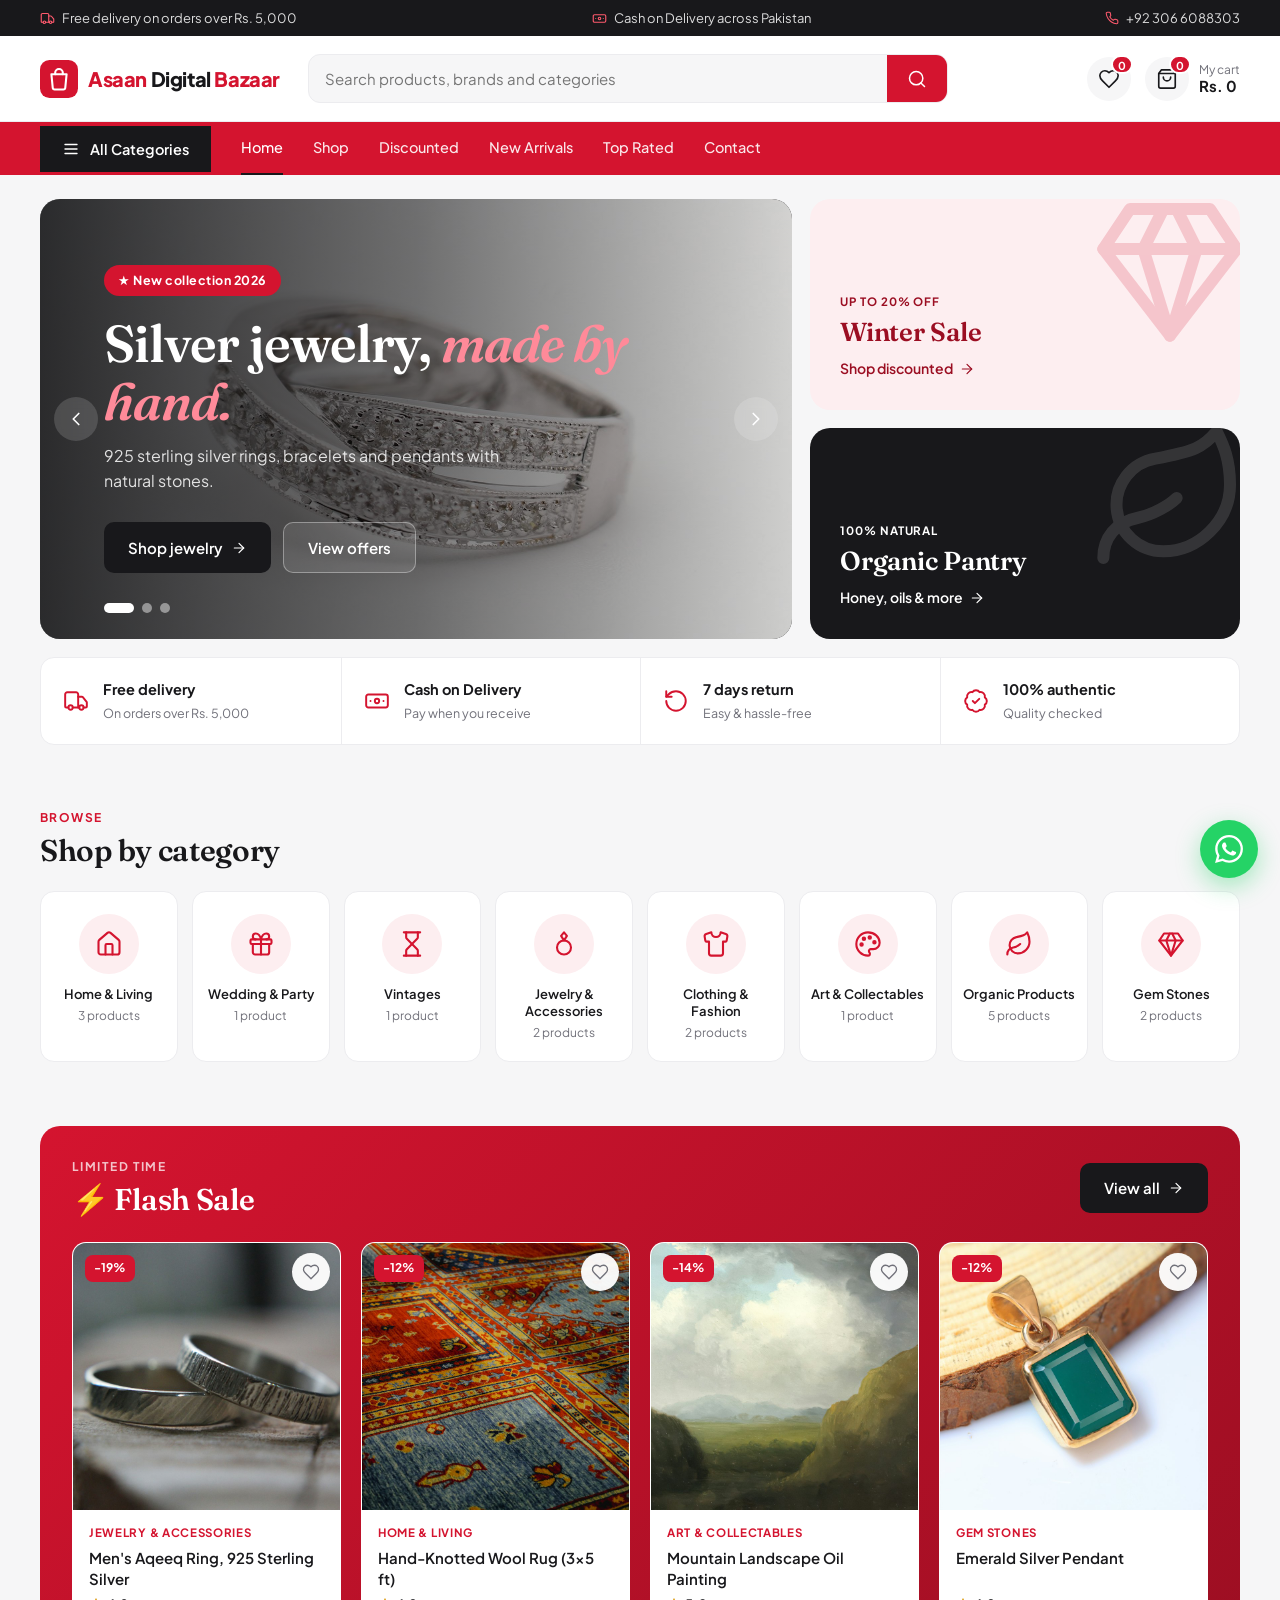
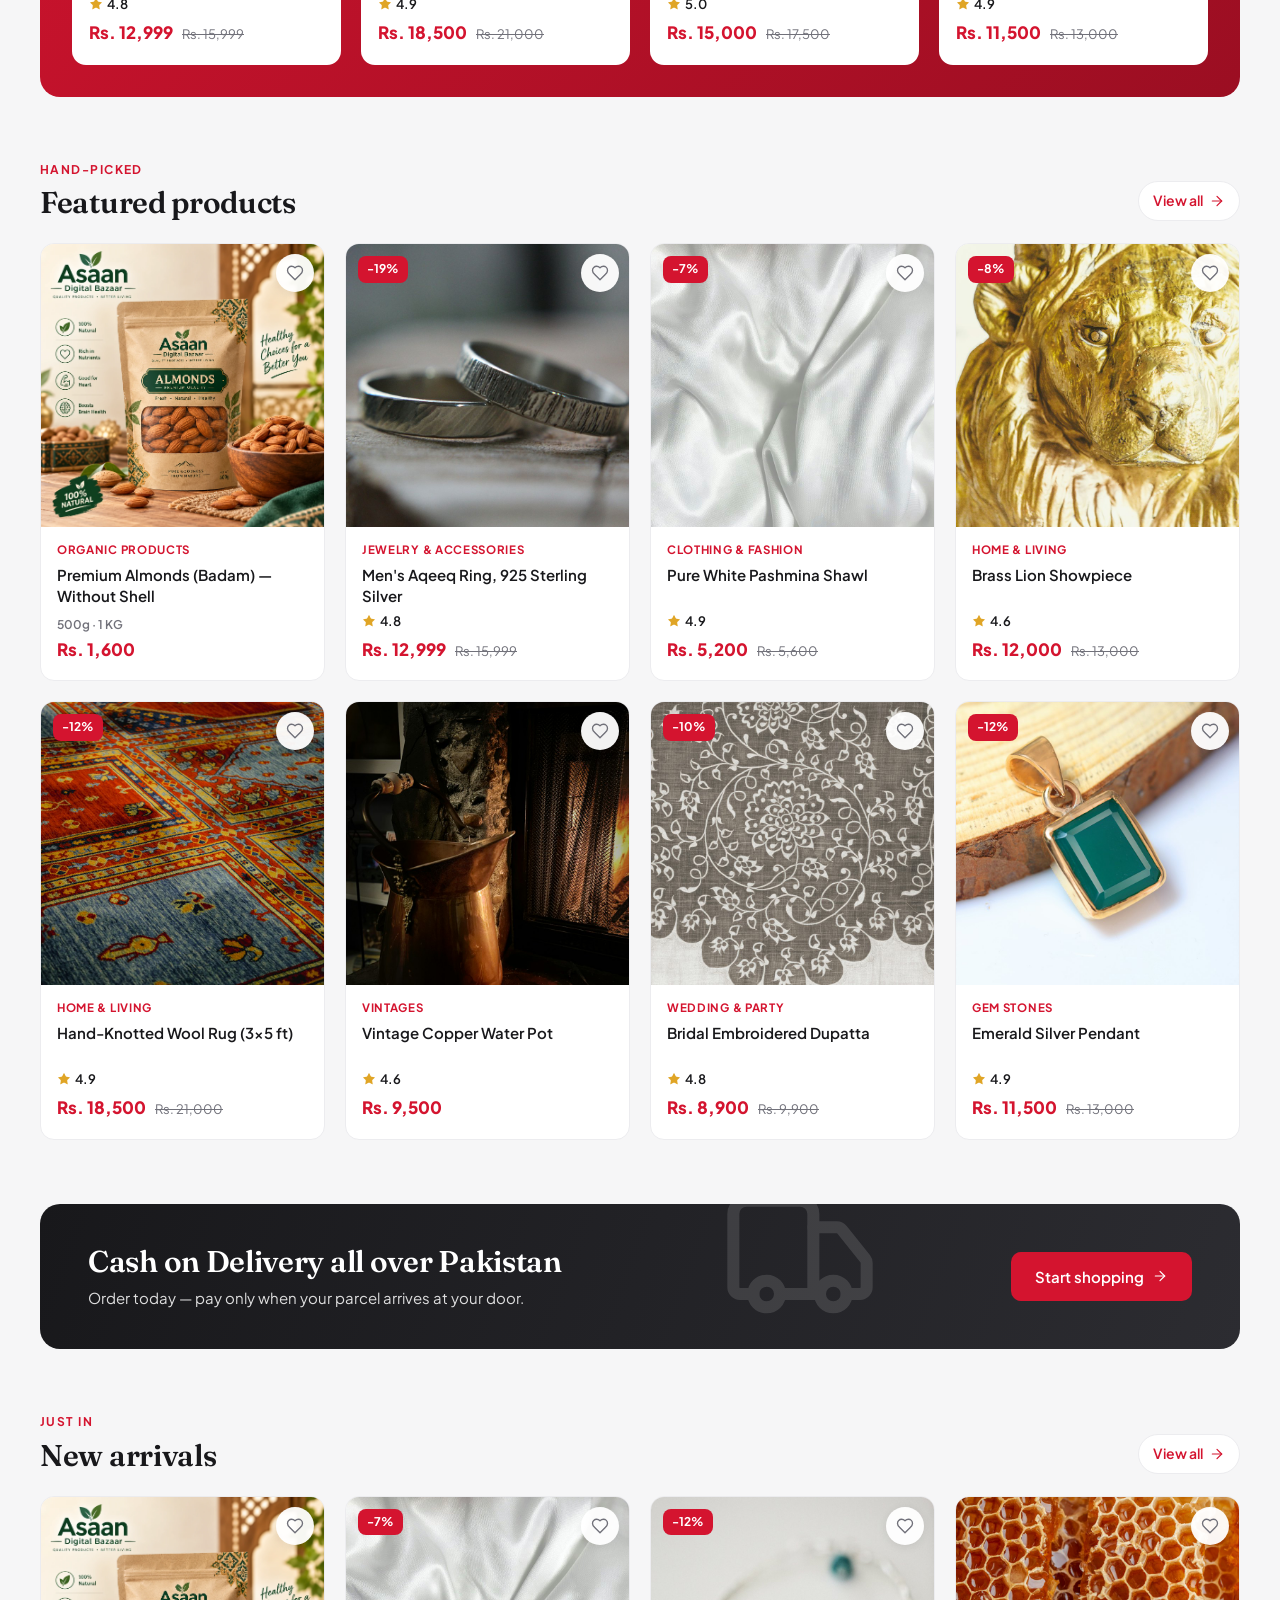
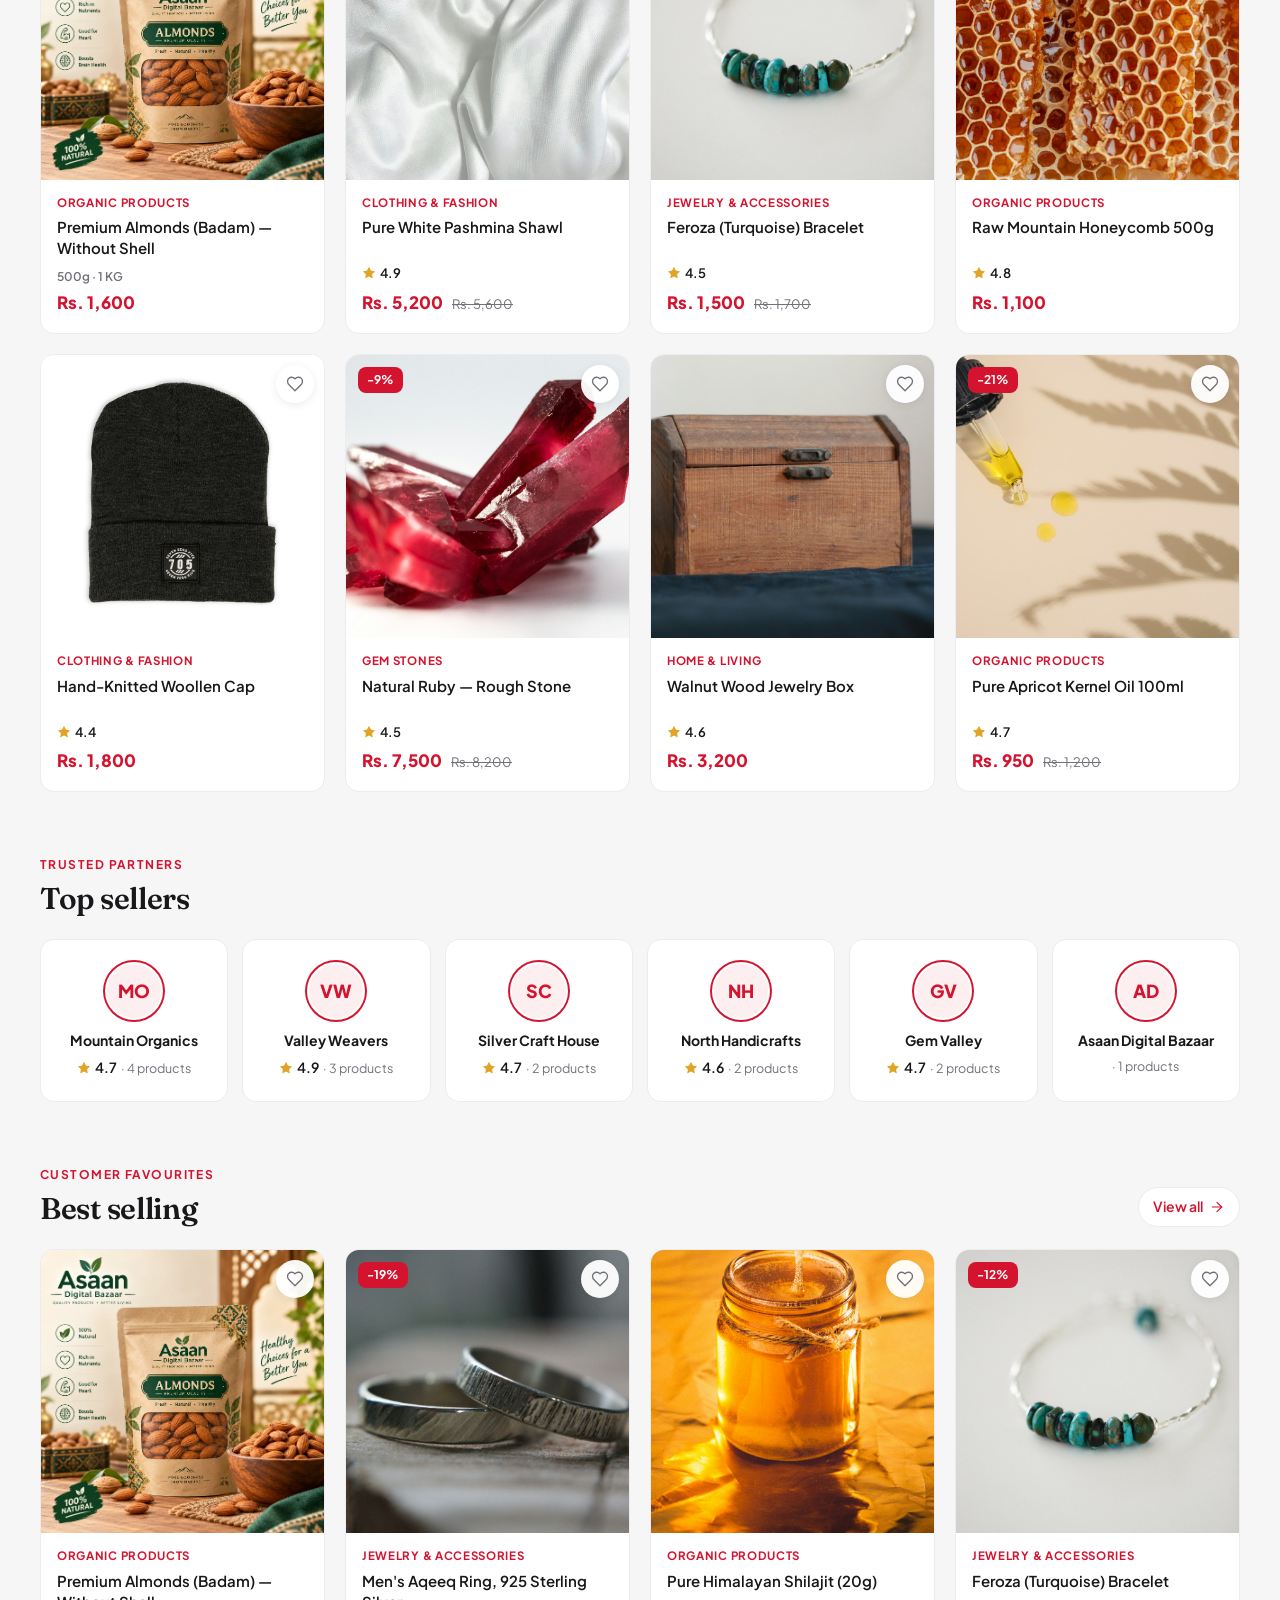
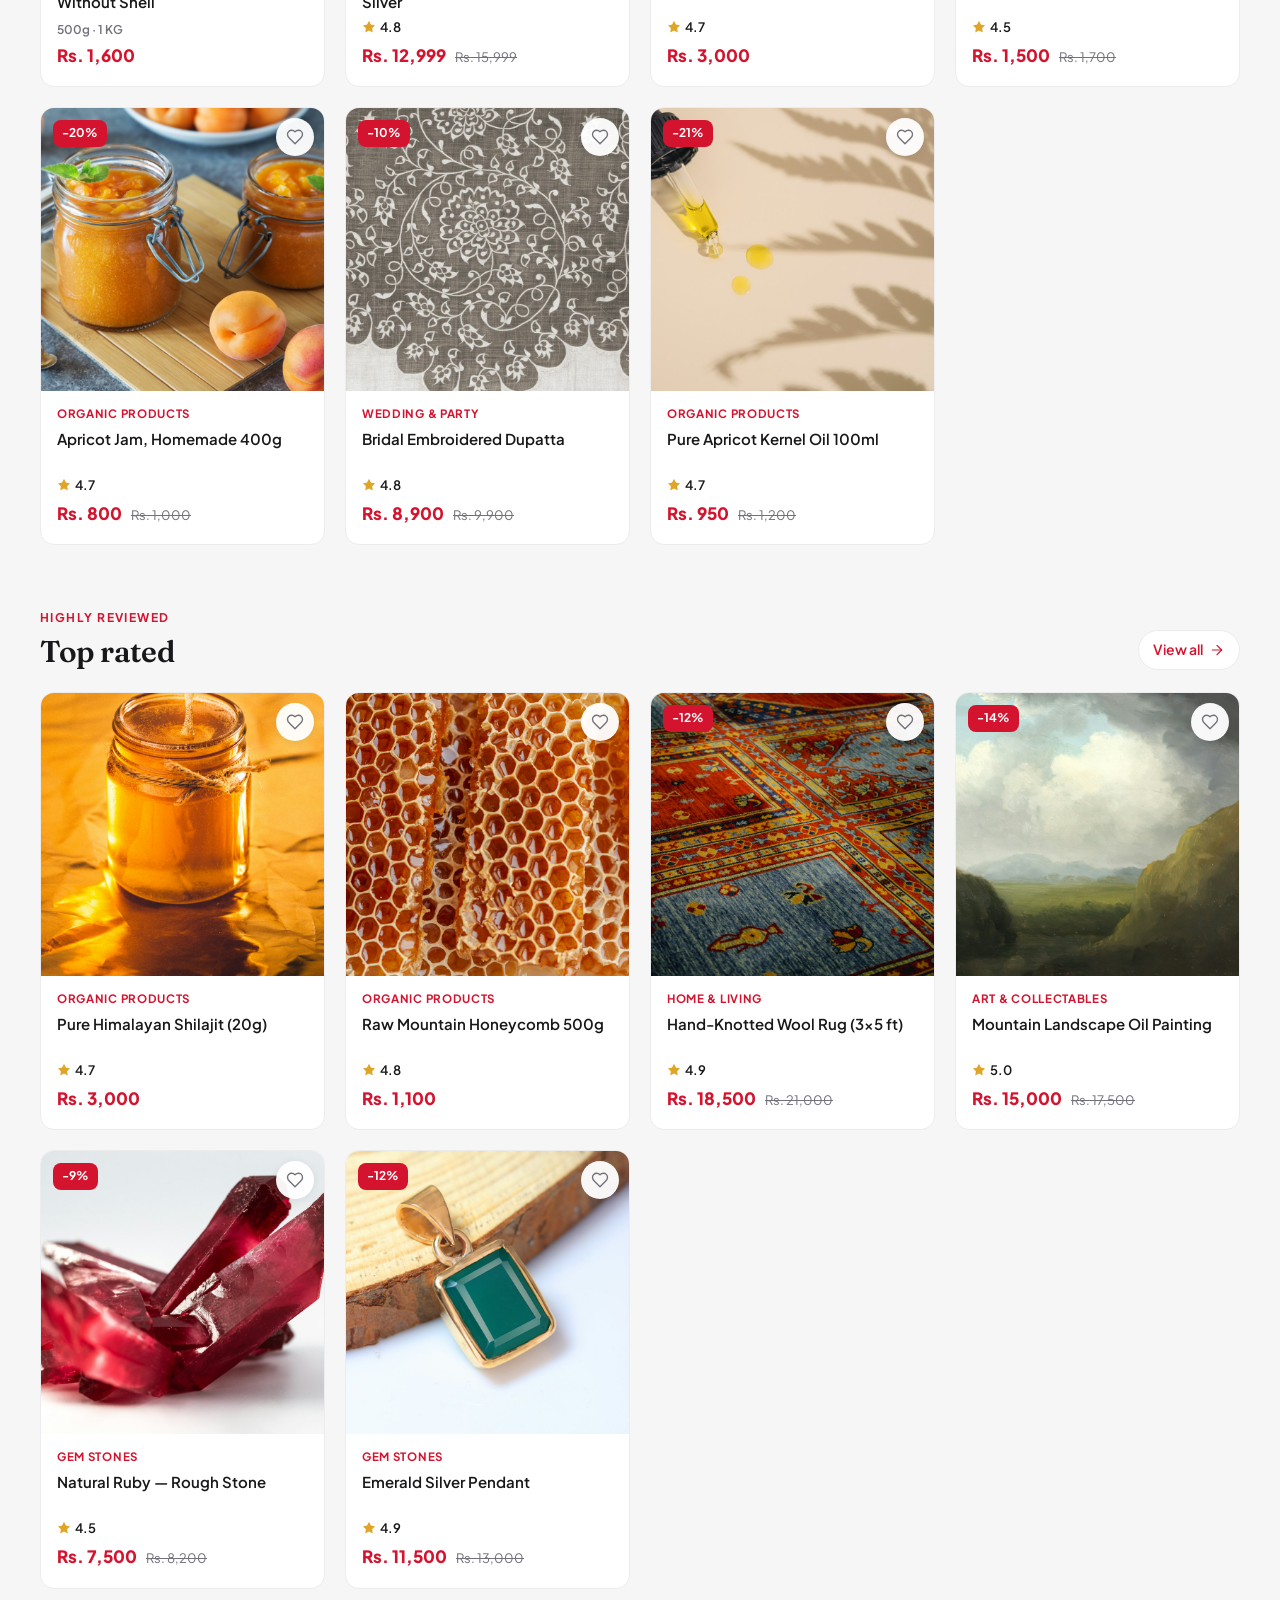
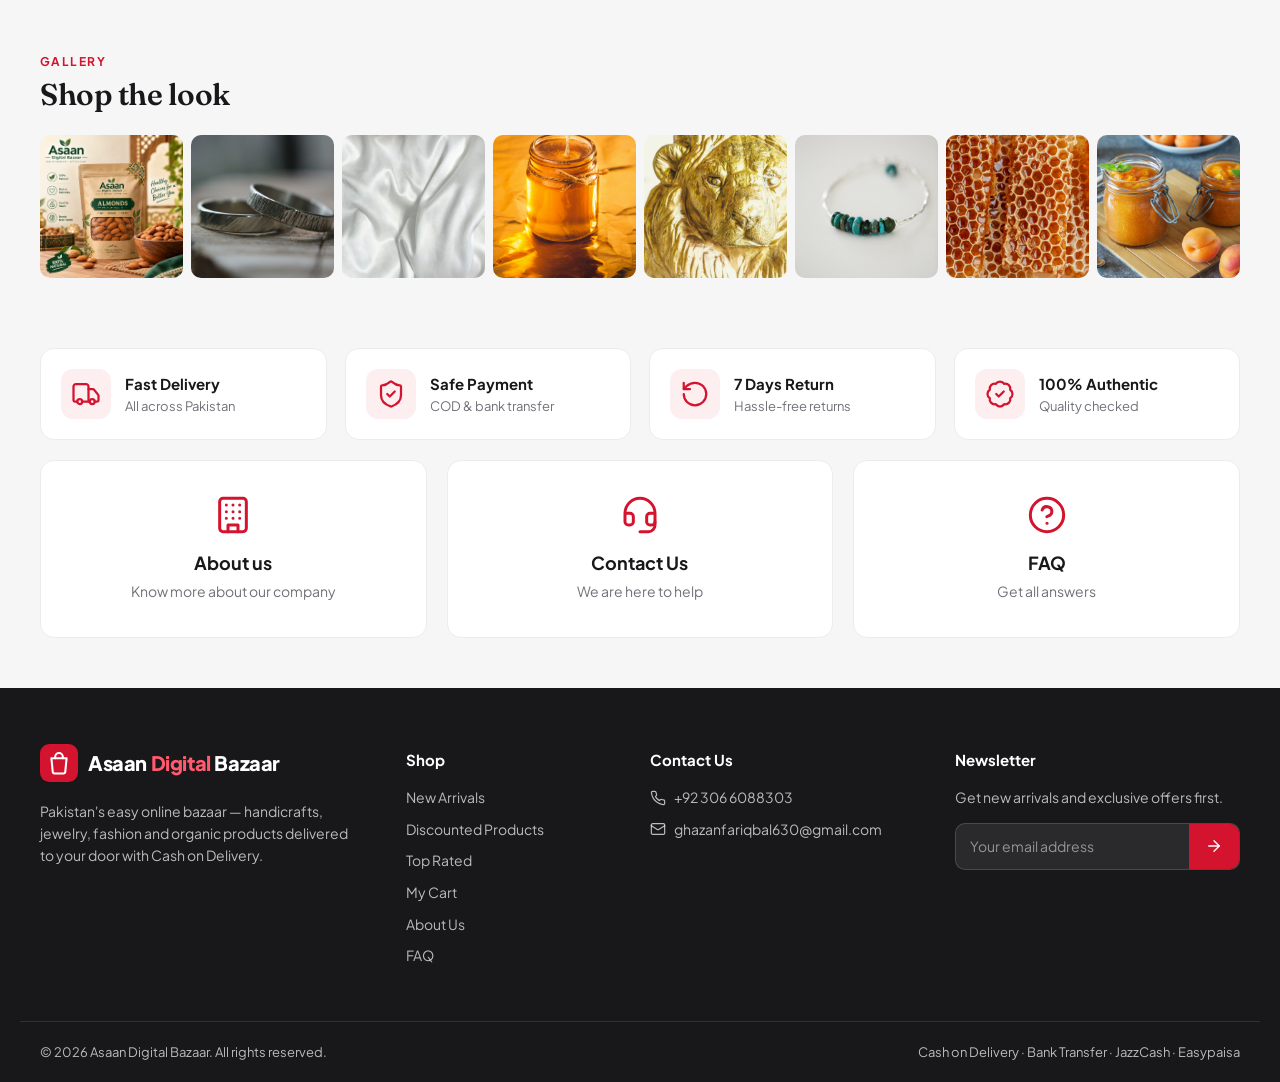
<file: index.html>
<!DOCTYPE html>
<html lang="en">
<head>
  <meta charset="UTF-8">
  <meta name="viewport" content="width=device-width, initial-scale=1.0">
  <title>Asaan Digital Bazaar | Online Shopping in Pakistan</title>
  <meta name="description" content="Handicrafts, jewelry, shawls, gemstones and organic products delivered across Pakistan with Cash on Delivery.">
  <meta name="theme-color" content="#d4142f">
  <link rel="icon" href="data:image/svg+xml,%3Csvg xmlns='http://www.w3.org/2000/svg' viewBox='0 0 40 40'%3E%3Crect width='40' height='40' rx='10' fill='%23d4142f'/%3E%3Cpath d='M12 15h16l-1.4 14.2a2 2 0 0 1-2 1.8h-9.2a2 2 0 0 1-2-1.8z' fill='none' stroke='%23fff' stroke-width='2.2'/%3E%3Cpath d='M16 15v-1.5a4 4 0 0 1 8 0V15' fill='none' stroke='%23fff' stroke-width='2.2'/%3E%3C/svg%3E">
  <link rel="preconnect" href="https://fonts.googleapis.com">
  <link rel="preconnect" href="https://fonts.gstatic.com" crossorigin>
  <link href="https://fonts.googleapis.com/css2?family=Fraunces:ital,opsz,wght@0,9..144,600;1,9..144,600&family=Plus+Jakarta+Sans:wght@400;500;600;700;800&display=swap" rel="stylesheet">
  <link rel="stylesheet" href="css/style.css?v=202610282056">
</head>
<body data-page="home">
  <header id="header"></header>

  <main class="wrap">
    <section class="hero">
      <div class="slider" id="slider">
        <div class="slide active" style="background-image:url(images/hero-1.jpg)">
          <span class="eyebrow">★ New collection 2026</span>
          <h2>Silver jewelry, <em>made by hand.</em></h2>
          <p>925 sterling silver rings, bracelets and pendants with natural stones.</p>
          <div class="hero-cta"><a href="shop.html?cat=jewelry" class="btn btn-gold">Shop jewelry <i data-arrow></i></a><a href="shop.html?sale=1" class="btn btn-ghost">View offers</a></div>
        </div>
        <div class="slide" style="background-image:url(images/hero-2.jpg)">
          <span class="eyebrow">100% natural</span>
          <h2>Pure organic food, <em>straight from the source.</em></h2>
          <p>Raw honey, shilajit, apricot jam and cold-pressed oils — no additives.</p>
          <div class="hero-cta"><a href="shop.html?cat=organic" class="btn btn-gold">Shop organic <i data-arrow></i></a></div>
        </div>
        <div class="slide" style="background-image:url(images/hero-3.jpg)">
          <span class="eyebrow">Up to 20% off</span>
          <h2>Home & living, <em>winter sale.</em></h2>
          <p>Hand-knotted rugs, brass decor and wooden crafts at special prices.</p>
          <div class="hero-cta"><a href="shop.html?cat=home" class="btn btn-gold">Shop home decor <i data-arrow></i></a></div>
        </div>
        <button class="sl-nav prev" aria-label="Previous slide" data-sl="-1"></button>
        <button class="sl-nav next" aria-label="Next slide" data-sl="1"></button>
        <div class="dots" id="dots"></div>
      </div>
      <div class="hero-side">
        <a href="shop.html?sale=1" class="promo p1" data-icon="gems">
          <small>Up to 20% off</small>
          <h3>Winter Sale</h3>
          <span>Shop discounted <i data-arrow></i></span>
        </a>
        <a href="shop.html?cat=organic" class="promo p2" data-icon="organic">
          <small>100% natural</small>
          <h3>Organic Pantry</h3>
          <span>Honey, oils & more <i data-arrow></i></span>
        </a>
      </div>
    </section>

    <section class="features">
      <div><i data-ic="truck"></i><span><b>Free delivery</b><small>On orders over Rs. 5,000</small></span></div>
      <div><i data-ic="cash"></i><span><b>Cash on Delivery</b><small>Pay when you receive</small></span></div>
      <div><i data-ic="return"></i><span><b>7 days return</b><small>Easy & hassle-free</small></span></div>
      <div><i data-ic="badge"></i><span><b>100% authentic</b><small>Quality checked</small></span></div>
    </section>

    <section class="sec">
      <div class="sec-head"><div><span class="kicker">Browse</span><h2 class="sec-title">Shop by category</h2></div></div>
      <div class="cat-grid" id="catGrid"></div>
    </section>

    <section class="sec flash">
      <div class="flash-head">
        <div><span class="kicker light">Limited time</span><h2 class="sec-title">⚡ Flash Sale</h2></div>
        <div class="countdown" id="countdown" aria-label="Sale ends in"></div>
        <a href="shop.html?sale=1" class="btn btn-gold">View all <i data-arrow></i></a>
      </div>
      <div class="grid" id="flashGrid"></div>
    </section>

    <section class="sec">
      <div class="sec-head"><div><span class="kicker">Hand-picked</span><h2 class="sec-title">Featured products</h2></div><a href="shop.html">View all <i data-arrow></i></a></div>
      <div class="grid" id="featured"></div>
    </section>

    <section class="sec strip" data-icon="truck">
      <div>
        <h2>Cash on Delivery all over Pakistan</h2>
        <p>Order today — pay only when your parcel arrives at your door.</p>
      </div>
      <a href="shop.html" class="btn">Start shopping <i data-arrow></i></a>
    </section>

    <section class="sec">
      <div class="sec-head"><div><span class="kicker">Just in</span><h2 class="sec-title">New arrivals</h2></div><a href="shop.html?sort=new">View all <i data-arrow></i></a></div>
      <div class="grid" id="newArrivals"></div>
    </section>

    <section class="sec">
      <div class="sec-head"><div><span class="kicker">Trusted partners</span><h2 class="sec-title">Top sellers</h2></div></div>
      <div class="sellers" id="sellers"></div>
    </section>

    <section class="sec">
      <div class="sec-head"><div><span class="kicker">Customer favourites</span><h2 class="sec-title">Best selling</h2></div><a href="shop.html">View all <i data-arrow></i></a></div>
      <div class="grid" id="bestSelling"></div>
    </section>

    <section class="sec">
      <div class="sec-head"><div><span class="kicker">Reviews</span><h2 class="sec-title">What our customers say</h2></div></div>
      <div class="reviews" id="reviews"></div>
    </section>

    <section class="sec">
      <div class="sec-head"><div><span class="kicker">Highly reviewed</span><h2 class="sec-title">Top rated</h2></div><a href="shop.html?sort=rating">View all <i data-arrow></i></a></div>
      <div class="grid" id="topRated"></div>
    </section>

    <section class="sec">
      <div class="sec-head"><div><span class="kicker">Gallery</span><h2 class="sec-title">Shop the look</h2></div></div>
      <div class="insta" id="insta"></div>
    </section>
  </main>

  <div id="footer"></div>
  <script src="js/data.js?v=202610282056"></script>
  <script src="js/icons.js?v=202610282056"></script>
  <script src="js/app.js?v=202610282056"></script>
</body>
</html>
</file>
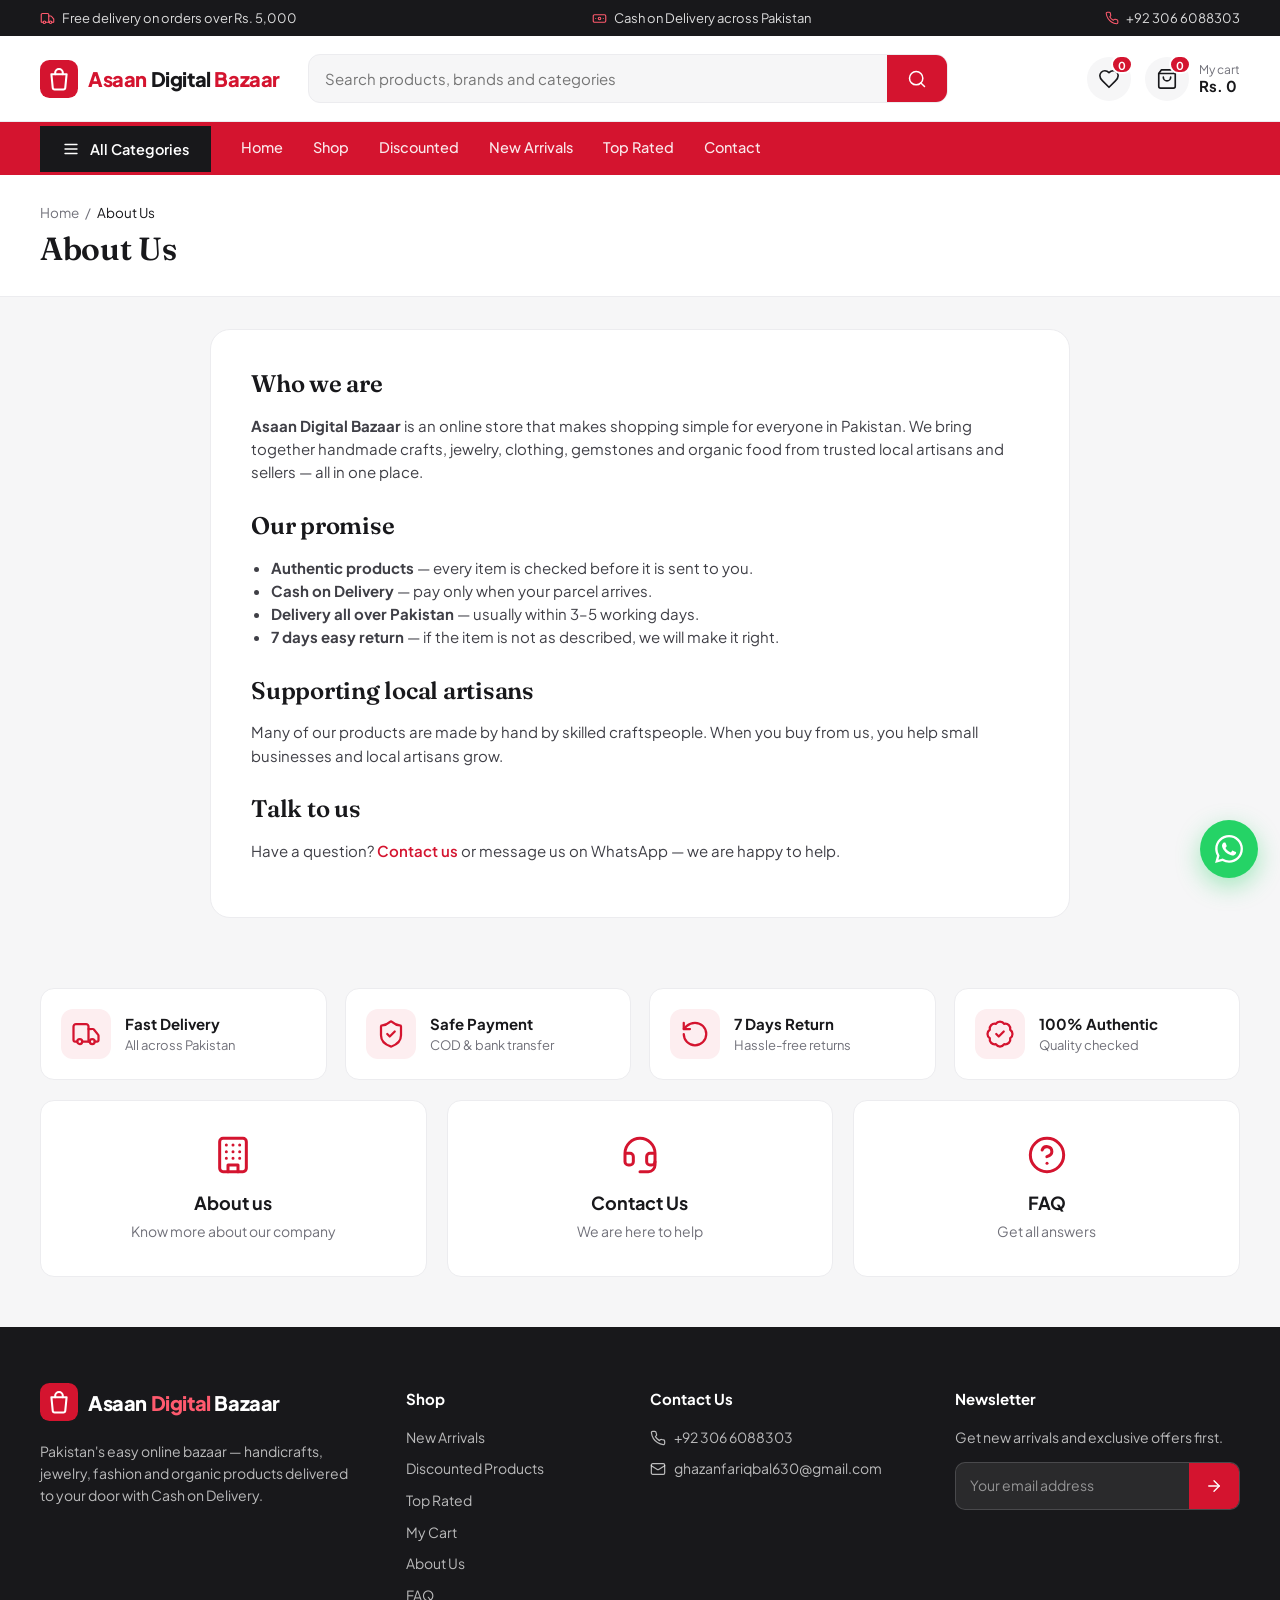
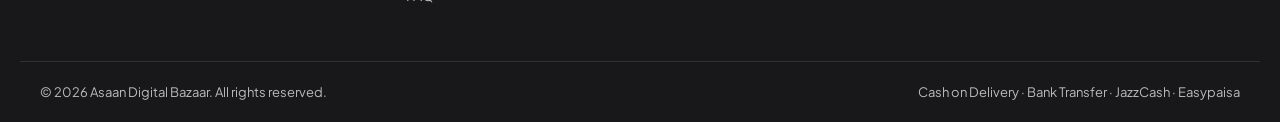
<file: about.html>
<!DOCTYPE html>
<html lang="en">
<head>
  <meta charset="UTF-8">
  <meta name="viewport" content="width=device-width, initial-scale=1.0">
  <title>About Us | Asaan Digital Bazaar</title>
  <meta name="theme-color" content="#d4142f">
  <link rel="icon" href="data:image/svg+xml,%3Csvg xmlns='http://www.w3.org/2000/svg' viewBox='0 0 40 40'%3E%3Crect width='40' height='40' rx='10' fill='%23d4142f'/%3E%3Cpath d='M12 15h16l-1.4 14.2a2 2 0 0 1-2 1.8h-9.2a2 2 0 0 1-2-1.8z' fill='none' stroke='%23fff' stroke-width='2.2'/%3E%3Cpath d='M16 15v-1.5a4 4 0 0 1 8 0V15' fill='none' stroke='%23fff' stroke-width='2.2'/%3E%3C/svg%3E">
  <link rel="preconnect" href="https://fonts.googleapis.com">
  <link rel="preconnect" href="https://fonts.gstatic.com" crossorigin>
  <link href="https://fonts.googleapis.com/css2?family=Fraunces:ital,opsz,wght@0,9..144,600;1,9..144,600&family=Plus+Jakarta+Sans:wght@400;500;600;700;800&display=swap" rel="stylesheet">
  <link rel="stylesheet" href="css/style.css?v=202610282056">
</head>
<body data-page="about">
  <header id="header"></header>
  <div class="page-head">
    <div class="wrap">
      <nav class="crumbs"><a href="index.html">Home</a> / <span>About Us</span></nav>
      <h1>About Us</h1>
    </div>
  </div>
  <main class="wrap">
    <article class="page-body">
      <h2>Who we are</h2>
      <p><b>Asaan Digital Bazaar</b> is an online store that makes shopping simple for everyone in Pakistan. We bring together handmade crafts, jewelry, clothing, gemstones and organic food from trusted local artisans and sellers — all in one place.</p>
      <h2>Our promise</h2>
      <ul>
        <li><b>Authentic products</b> — every item is checked before it is sent to you.</li>
        <li><b>Cash on Delivery</b> — pay only when your parcel arrives.</li>
        <li><b>Delivery all over Pakistan</b> — usually within 3–5 working days.</li>
        <li><b>7 days easy return</b> — if the item is not as described, we will make it right.</li>
      </ul>
      <h2>Supporting local artisans</h2>
      <p>Many of our products are made by hand by skilled craftspeople. When you buy from us, you help small businesses and local artisans grow.</p>
      <h2>Talk to us</h2>
      <p>Have a question? <a href="contact.html" style="color:var(--brand);font-weight:600">Contact us</a> or message us on WhatsApp — we are happy to help.</p>
    </article>
  </main>
  <div id="footer"></div>
  <script src="js/data.js?v=202610282056"></script>
  <script src="js/icons.js?v=202610282056"></script>
  <script src="js/app.js?v=202610282056"></script>
</body>
</html>
</file>
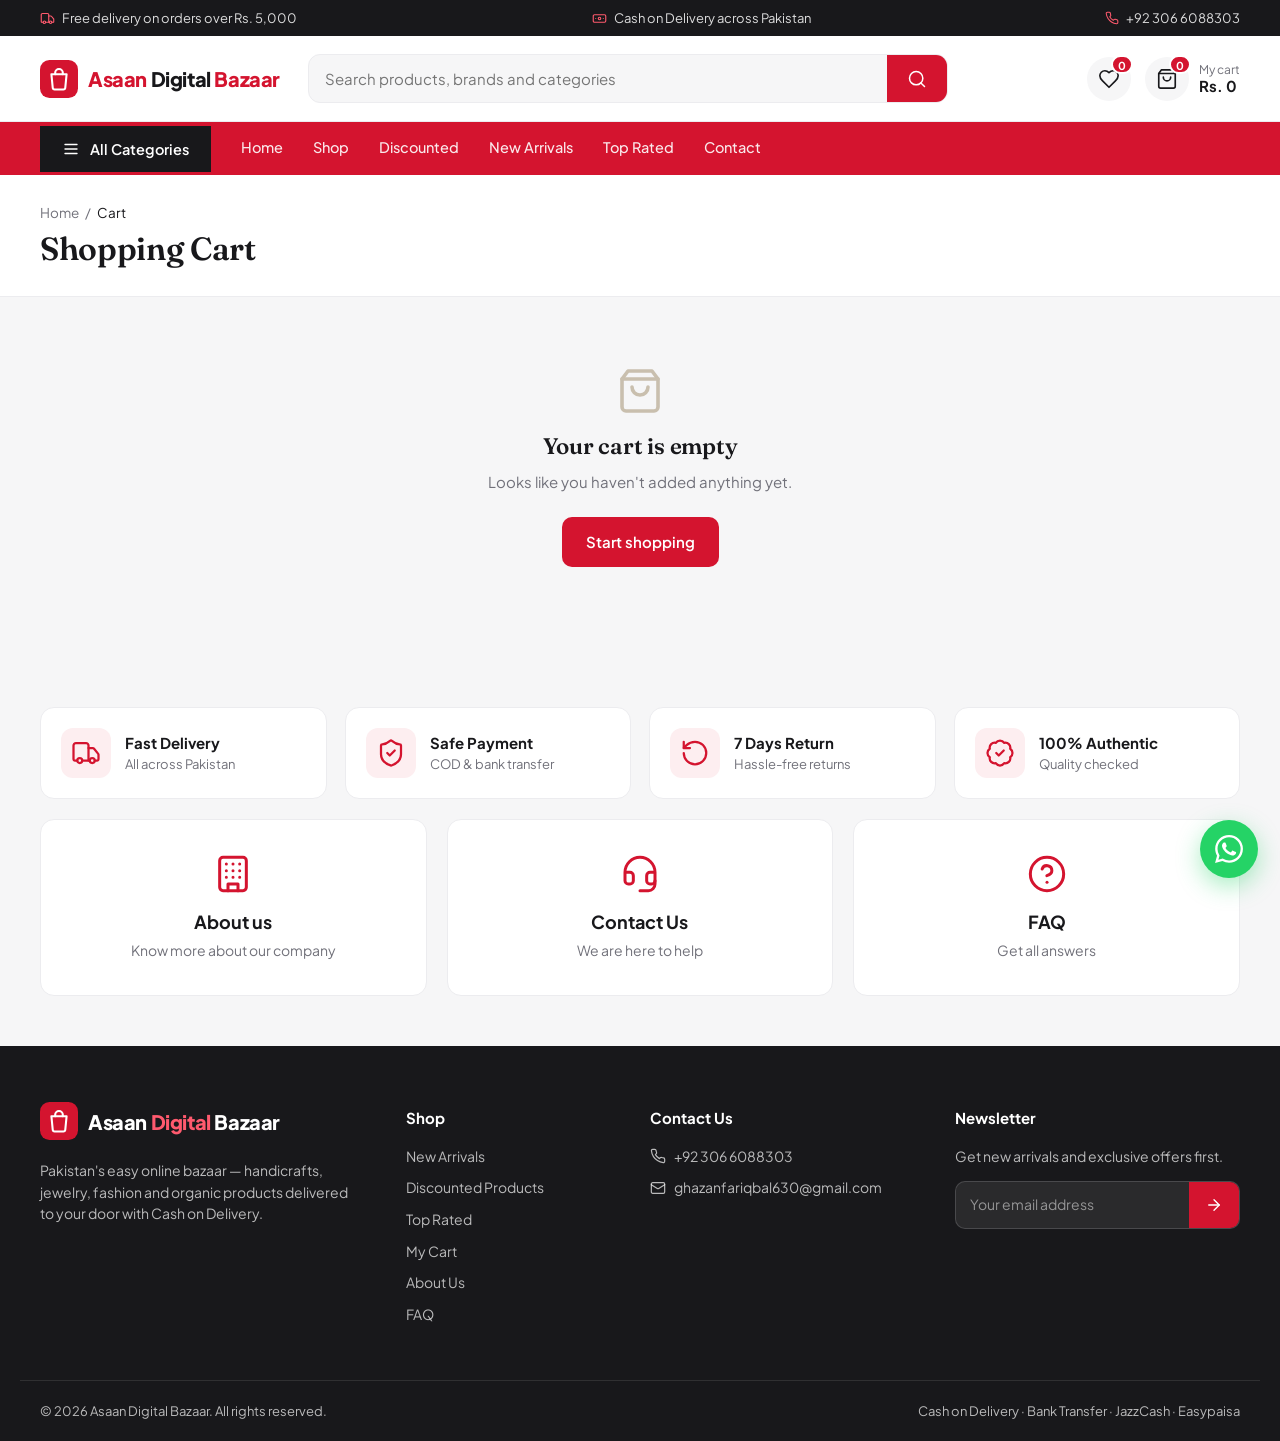
<file: cart.html>
<!DOCTYPE html>
<html lang="en">
<head>
  <meta charset="UTF-8">
  <meta name="viewport" content="width=device-width, initial-scale=1.0">
  <title>Cart | Asaan Digital Bazaar</title>
  <meta name="theme-color" content="#d4142f">
  <link rel="icon" href="data:image/svg+xml,%3Csvg xmlns='http://www.w3.org/2000/svg' viewBox='0 0 40 40'%3E%3Crect width='40' height='40' rx='10' fill='%23d4142f'/%3E%3Cpath d='M12 15h16l-1.4 14.2a2 2 0 0 1-2 1.8h-9.2a2 2 0 0 1-2-1.8z' fill='none' stroke='%23fff' stroke-width='2.2'/%3E%3Cpath d='M16 15v-1.5a4 4 0 0 1 8 0V15' fill='none' stroke='%23fff' stroke-width='2.2'/%3E%3C/svg%3E">
  <link rel="preconnect" href="https://fonts.googleapis.com">
  <link rel="preconnect" href="https://fonts.gstatic.com" crossorigin>
  <link href="https://fonts.googleapis.com/css2?family=Fraunces:ital,opsz,wght@0,9..144,600;1,9..144,600&family=Plus+Jakarta+Sans:wght@400;500;600;700;800&display=swap" rel="stylesheet">
  <link rel="stylesheet" href="css/style.css?v=202610282056">
</head>
<body data-page="cart">
  <header id="header"></header>
  <div class="page-head">
    <div class="wrap">
      <nav class="crumbs"><a href="index.html">Home</a> / <span>Cart</span></nav>
      <h1>Shopping Cart</h1>
    </div>
  </div>
  <main class="wrap" id="cart"></main>
  <div id="footer"></div>
  <script src="js/data.js?v=202610282056"></script>
  <script src="js/icons.js?v=202610282056"></script>
  <script src="js/app.js?v=202610282056"></script>
</body>
</html>
</file>
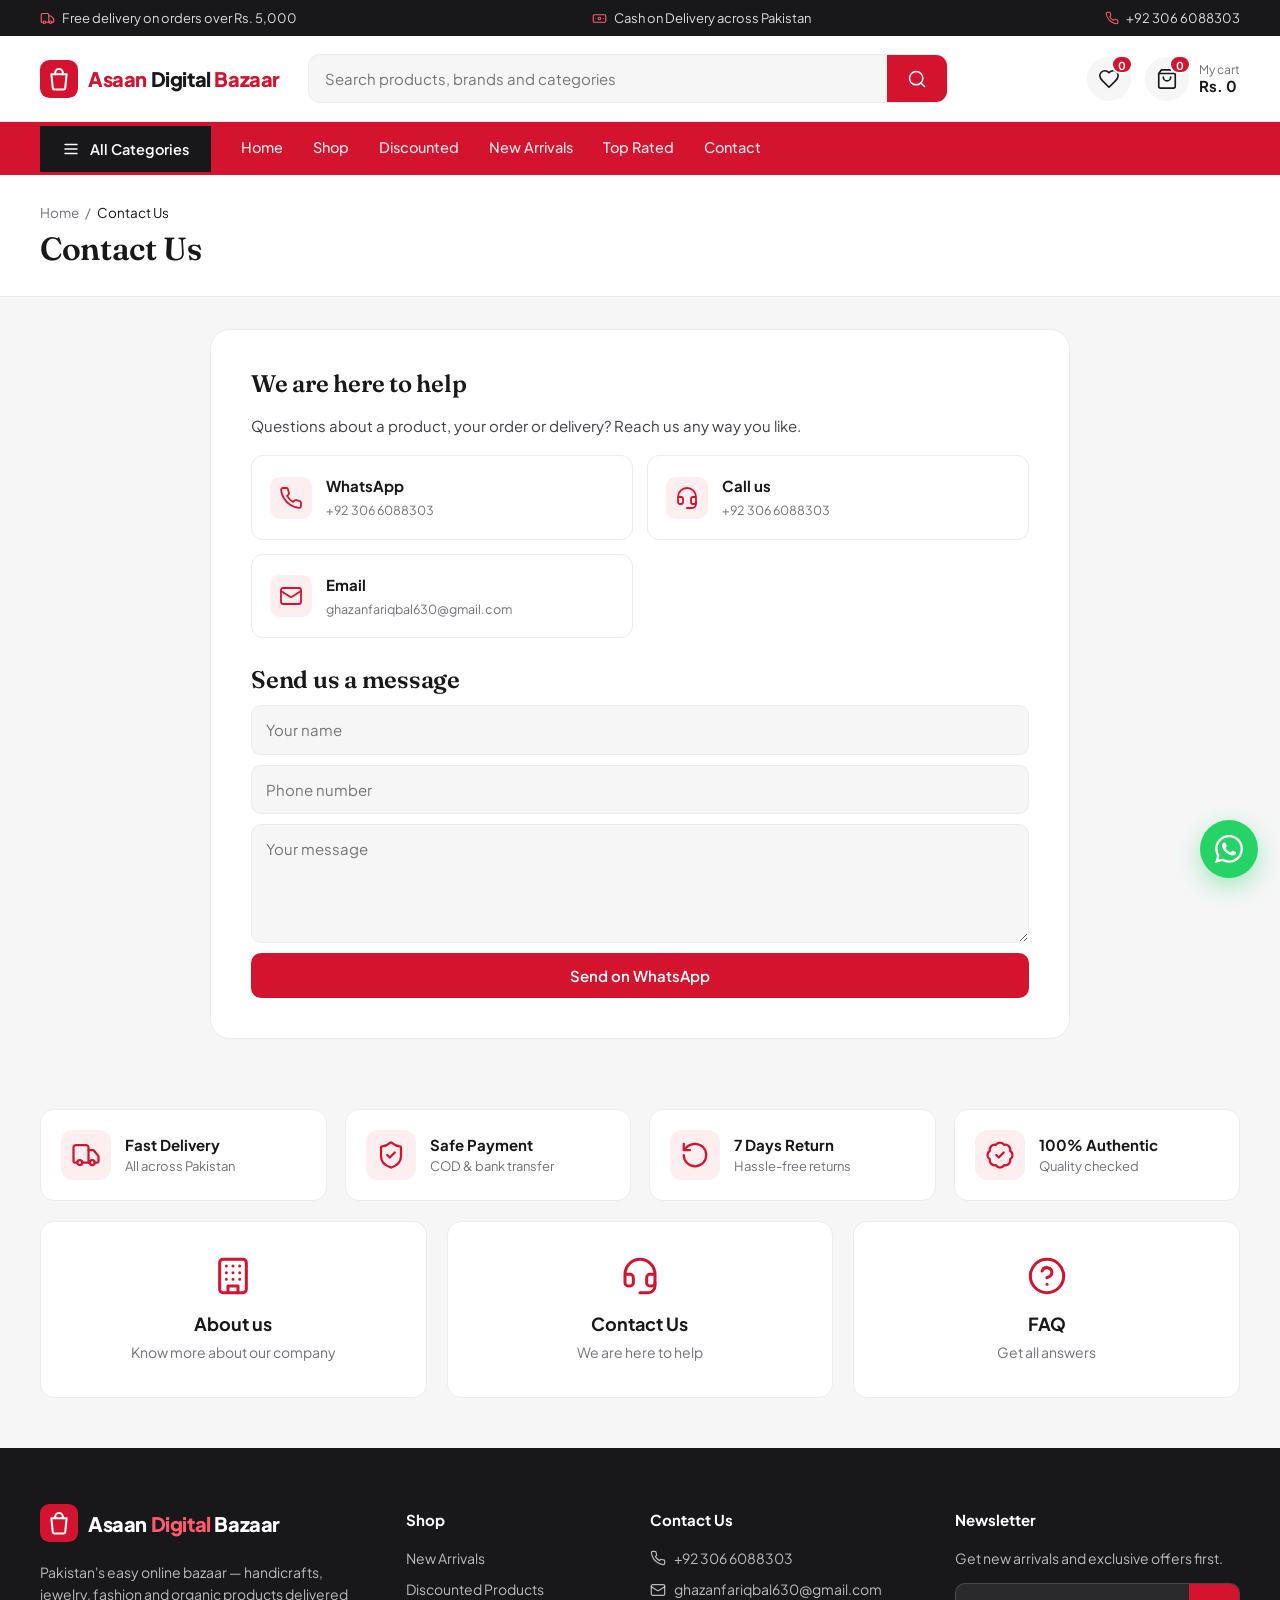
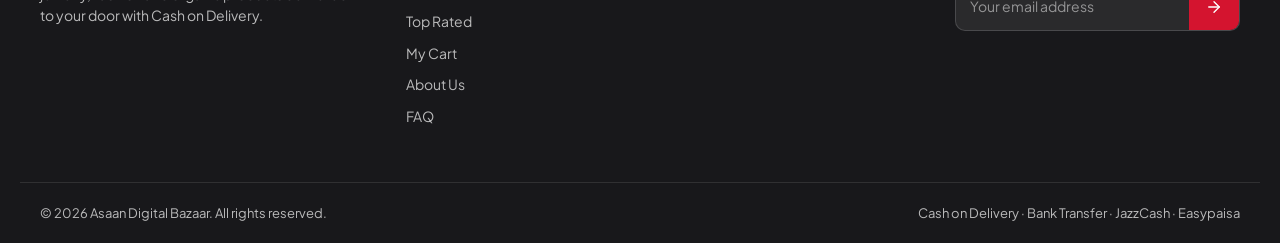
<file: contact.html>
<!DOCTYPE html>
<html lang="en">
<head>
  <meta charset="UTF-8">
  <meta name="viewport" content="width=device-width, initial-scale=1.0">
  <title>Contact Us | Asaan Digital Bazaar</title>
  <meta name="theme-color" content="#d4142f">
  <link rel="icon" href="data:image/svg+xml,%3Csvg xmlns='http://www.w3.org/2000/svg' viewBox='0 0 40 40'%3E%3Crect width='40' height='40' rx='10' fill='%23d4142f'/%3E%3Cpath d='M12 15h16l-1.4 14.2a2 2 0 0 1-2 1.8h-9.2a2 2 0 0 1-2-1.8z' fill='none' stroke='%23fff' stroke-width='2.2'/%3E%3Cpath d='M16 15v-1.5a4 4 0 0 1 8 0V15' fill='none' stroke='%23fff' stroke-width='2.2'/%3E%3C/svg%3E">
  <link rel="preconnect" href="https://fonts.googleapis.com">
  <link rel="preconnect" href="https://fonts.gstatic.com" crossorigin>
  <link href="https://fonts.googleapis.com/css2?family=Fraunces:ital,opsz,wght@0,9..144,600;1,9..144,600&family=Plus+Jakarta+Sans:wght@400;500;600;700;800&display=swap" rel="stylesheet">
  <link rel="stylesheet" href="css/style.css?v=202610282056">
</head>
<body data-page="contact">
  <header id="header"></header>
  <div class="page-head">
    <div class="wrap">
      <nav class="crumbs"><a href="index.html">Home</a> / <span>Contact Us</span></nav>
      <h1>Contact Us</h1>
    </div>
  </div>
  <main class="wrap">
    <article class="page-body">
      <h2>We are here to help</h2>
      <p>Questions about a product, your order or delivery? Reach us any way you like.</p>
      <div class="contact-grid" id="contactGrid"></div>
      <h2>Send us a message</h2>
      <form class="contact-form" id="contactForm">
        <input name="name" required placeholder="Your name" autocomplete="name">
        <input name="phone" required placeholder="Phone number" inputmode="tel" autocomplete="tel">
        <textarea name="msg" required rows="4" placeholder="Your message"></textarea>
        <button class="btn">Send on WhatsApp</button>
      </form>
    </article>
  </main>
  <div id="footer"></div>
  <script src="js/data.js?v=202610282056"></script>
  <script src="js/icons.js?v=202610282056"></script>
  <script src="js/app.js?v=202610282056"></script>
</body>
</html>
</file>
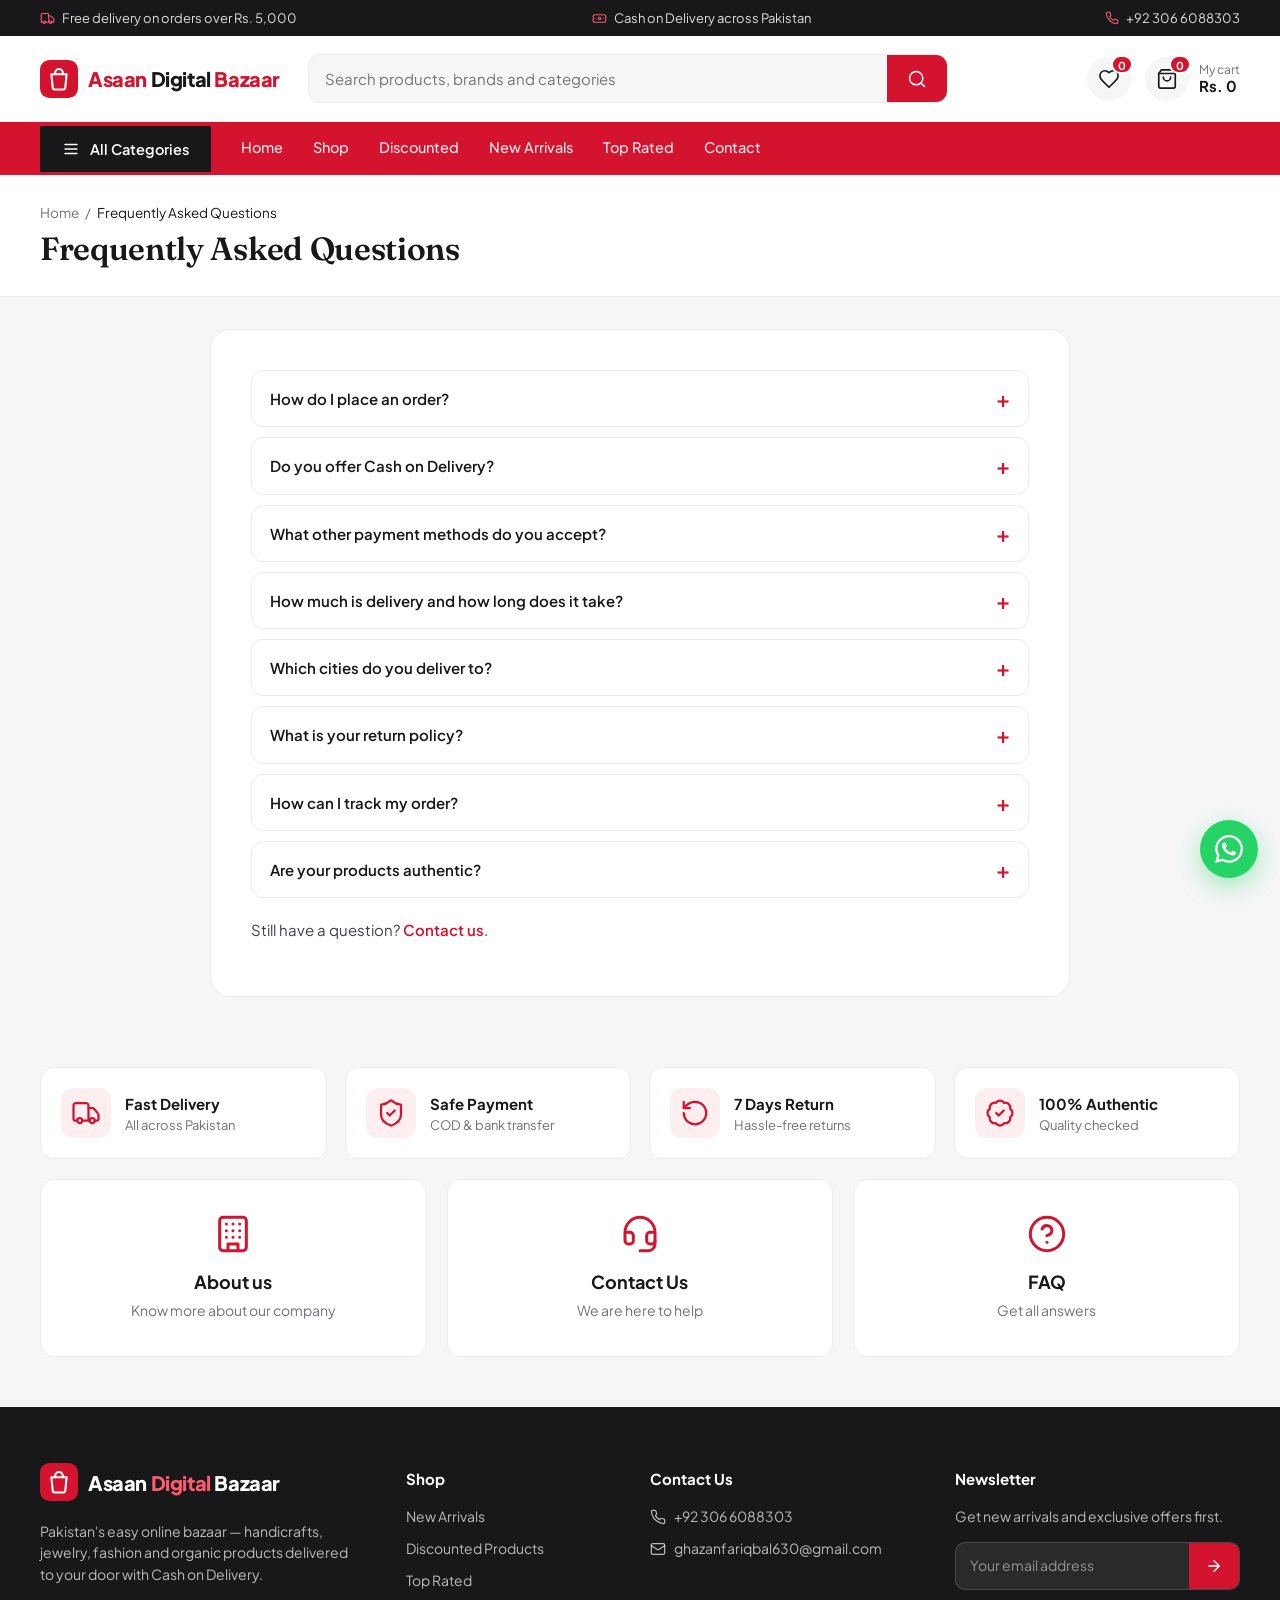
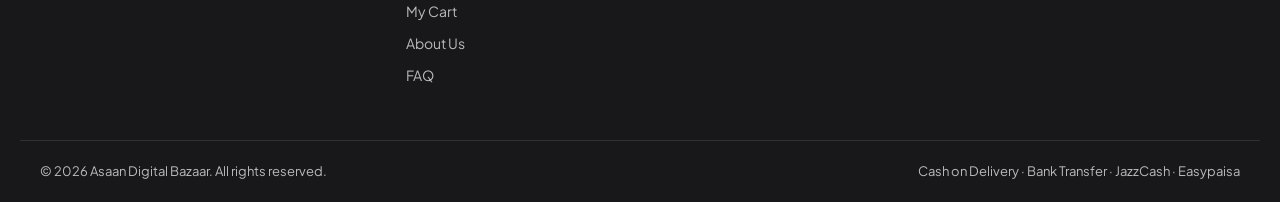
<file: faq.html>
<!DOCTYPE html>
<html lang="en">
<head>
  <meta charset="UTF-8">
  <meta name="viewport" content="width=device-width, initial-scale=1.0">
  <title>FAQ | Asaan Digital Bazaar</title>
  <meta name="theme-color" content="#d4142f">
  <link rel="icon" href="data:image/svg+xml,%3Csvg xmlns='http://www.w3.org/2000/svg' viewBox='0 0 40 40'%3E%3Crect width='40' height='40' rx='10' fill='%23d4142f'/%3E%3Cpath d='M12 15h16l-1.4 14.2a2 2 0 0 1-2 1.8h-9.2a2 2 0 0 1-2-1.8z' fill='none' stroke='%23fff' stroke-width='2.2'/%3E%3Cpath d='M16 15v-1.5a4 4 0 0 1 8 0V15' fill='none' stroke='%23fff' stroke-width='2.2'/%3E%3C/svg%3E">
  <link rel="preconnect" href="https://fonts.googleapis.com">
  <link rel="preconnect" href="https://fonts.gstatic.com" crossorigin>
  <link href="https://fonts.googleapis.com/css2?family=Fraunces:ital,opsz,wght@0,9..144,600;1,9..144,600&family=Plus+Jakarta+Sans:wght@400;500;600;700;800&display=swap" rel="stylesheet">
  <link rel="stylesheet" href="css/style.css?v=202610282056">
</head>
<body data-page="faq">
  <header id="header"></header>
  <div class="page-head">
    <div class="wrap">
      <nav class="crumbs"><a href="index.html">Home</a> / <span>Frequently Asked Questions</span></nav>
      <h1>Frequently Asked Questions</h1>
    </div>
  </div>
  <main class="wrap">
    <article class="page-body">
      <div class="faq">
        <details><summary>How do I place an order?</summary><p>Add products to your cart, open the cart, fill in your name, phone and address, then press <b>Place order via WhatsApp</b>. Your order is sent to us on WhatsApp and we call you to confirm.</p></details>
        <details><summary>Do you offer Cash on Delivery?</summary><p>Yes. Cash on Delivery is available all over Pakistan — you pay when the parcel reaches you.</p></details>
        <details><summary>What other payment methods do you accept?</summary><p>You can also pay by bank transfer, JazzCash or Easypaisa. We will share the account details after you place your order.</p></details>
        <details><summary>How much is delivery and how long does it take?</summary><p>Delivery is Rs. 250, and <b>free on orders over Rs. 5,000</b>. Orders usually arrive in 3–5 working days.</p></details>
        <details><summary>Which cities do you deliver to?</summary><p>We deliver to all major cities and towns across Pakistan.</p></details>
        <details><summary>What is your return policy?</summary><p>If the item is damaged or not as described, contact us within <b>7 days</b> of delivery and we will replace it or refund you. Items must be unused and in original packaging.</p></details>
        <details><summary>How can I track my order?</summary><p>Message us on WhatsApp with your name or phone number and we will share your order status and tracking details.</p></details>
        <details><summary>Are your products authentic?</summary><p>Yes. Every product is checked before dispatch. If you ever receive something that is not as described, our return policy covers you.</p></details>
      </div>
      <p style="margin-top:20px">Still have a question? <a href="contact.html" style="color:var(--brand);font-weight:600">Contact us</a>.</p>
    </article>
  </main>
  <div id="footer"></div>
  <script src="js/data.js?v=202610282056"></script>
  <script src="js/icons.js?v=202610282056"></script>
  <script src="js/app.js?v=202610282056"></script>
</body>
</html>
</file>
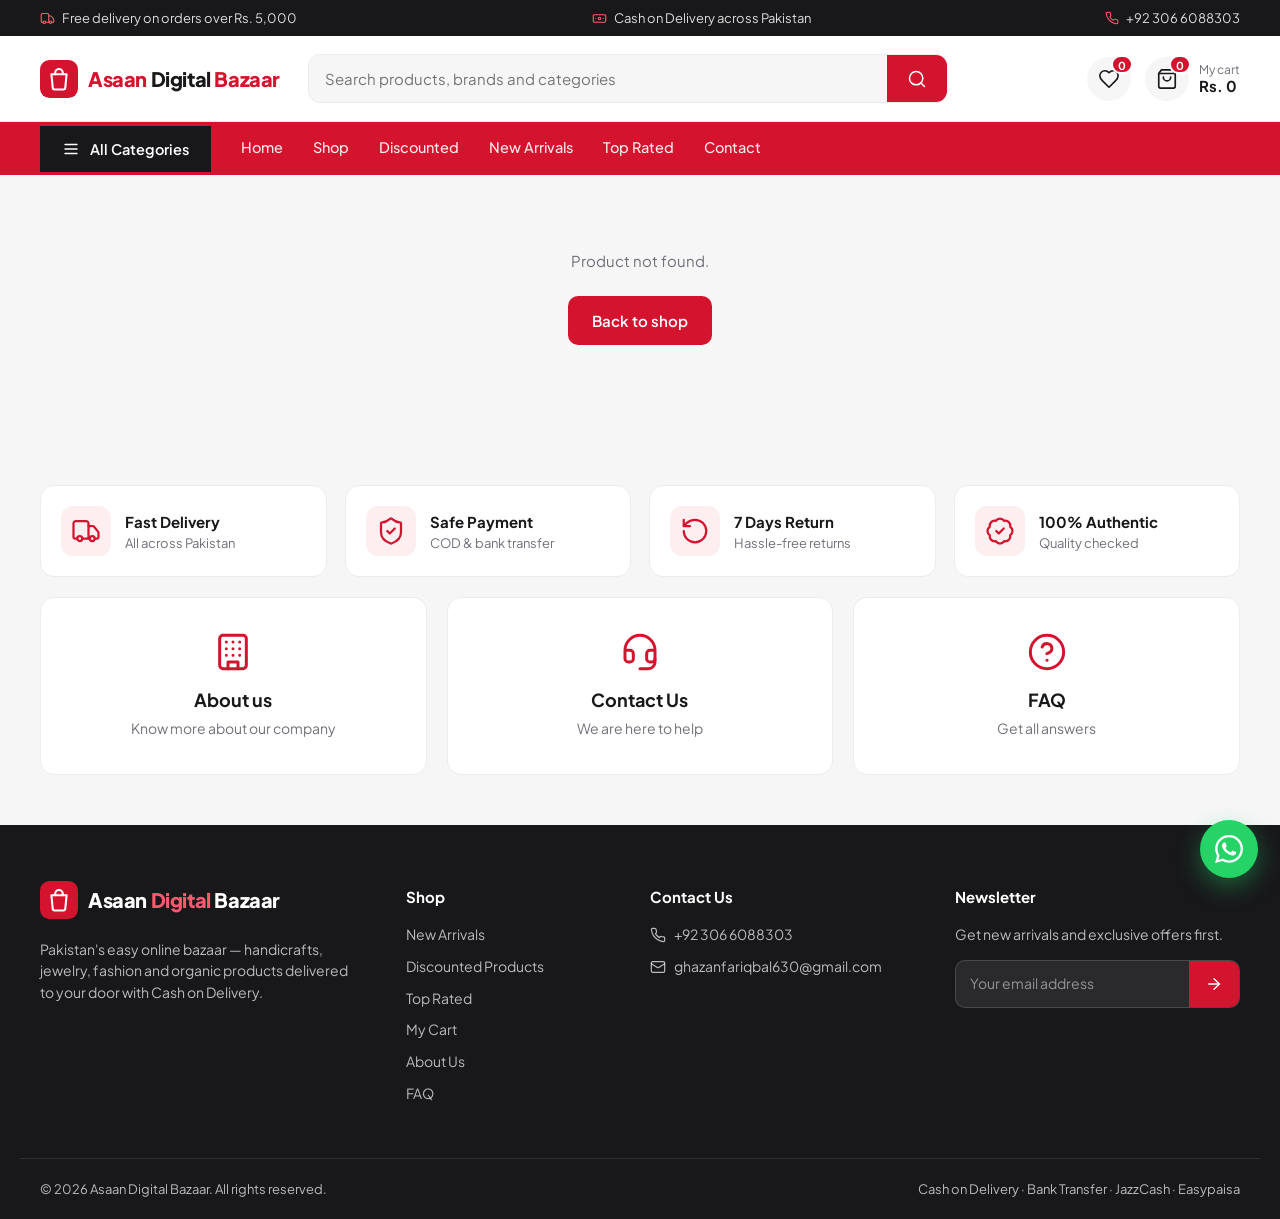
<file: product.html>
<!DOCTYPE html>
<html lang="en">
<head>
  <meta charset="UTF-8">
  <meta name="viewport" content="width=device-width, initial-scale=1.0">
  <title>Product | Asaan Digital Bazaar</title>
  <meta name="theme-color" content="#d4142f">
  <link rel="icon" href="data:image/svg+xml,%3Csvg xmlns='http://www.w3.org/2000/svg' viewBox='0 0 40 40'%3E%3Crect width='40' height='40' rx='10' fill='%23d4142f'/%3E%3Cpath d='M12 15h16l-1.4 14.2a2 2 0 0 1-2 1.8h-9.2a2 2 0 0 1-2-1.8z' fill='none' stroke='%23fff' stroke-width='2.2'/%3E%3Cpath d='M16 15v-1.5a4 4 0 0 1 8 0V15' fill='none' stroke='%23fff' stroke-width='2.2'/%3E%3C/svg%3E">
  <link rel="preconnect" href="https://fonts.googleapis.com">
  <link rel="preconnect" href="https://fonts.gstatic.com" crossorigin>
  <link href="https://fonts.googleapis.com/css2?family=Fraunces:ital,opsz,wght@0,9..144,600;1,9..144,600&family=Plus+Jakarta+Sans:wght@400;500;600;700;800&display=swap" rel="stylesheet">
  <link rel="stylesheet" href="css/style.css?v=202610282056">
</head>
<body data-page="product">
  <header id="header"></header>
  <main class="wrap" id="product"></main>
  <div id="footer"></div>
  <script src="js/data.js?v=202610282056"></script>
  <script src="js/icons.js?v=202610282056"></script>
  <script src="js/app.js?v=202610282056"></script>
</body>
</html>
</file>
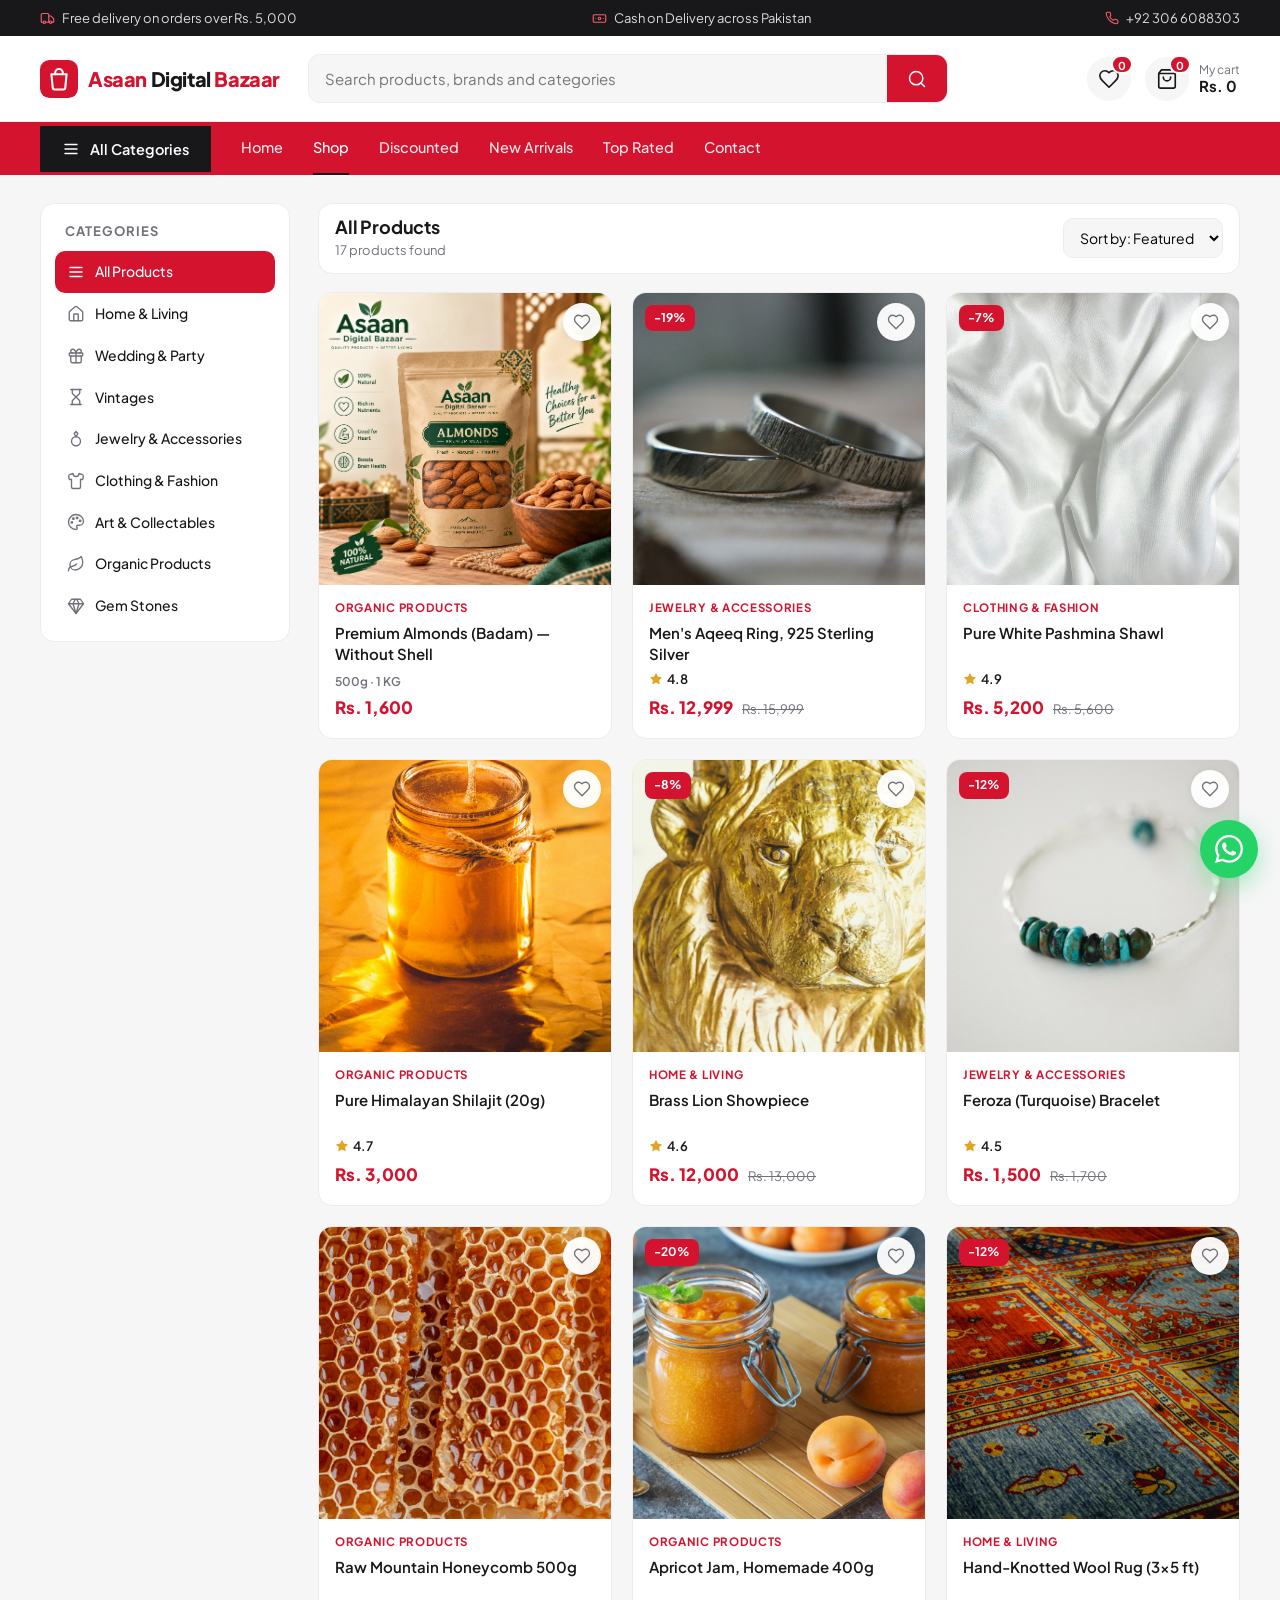
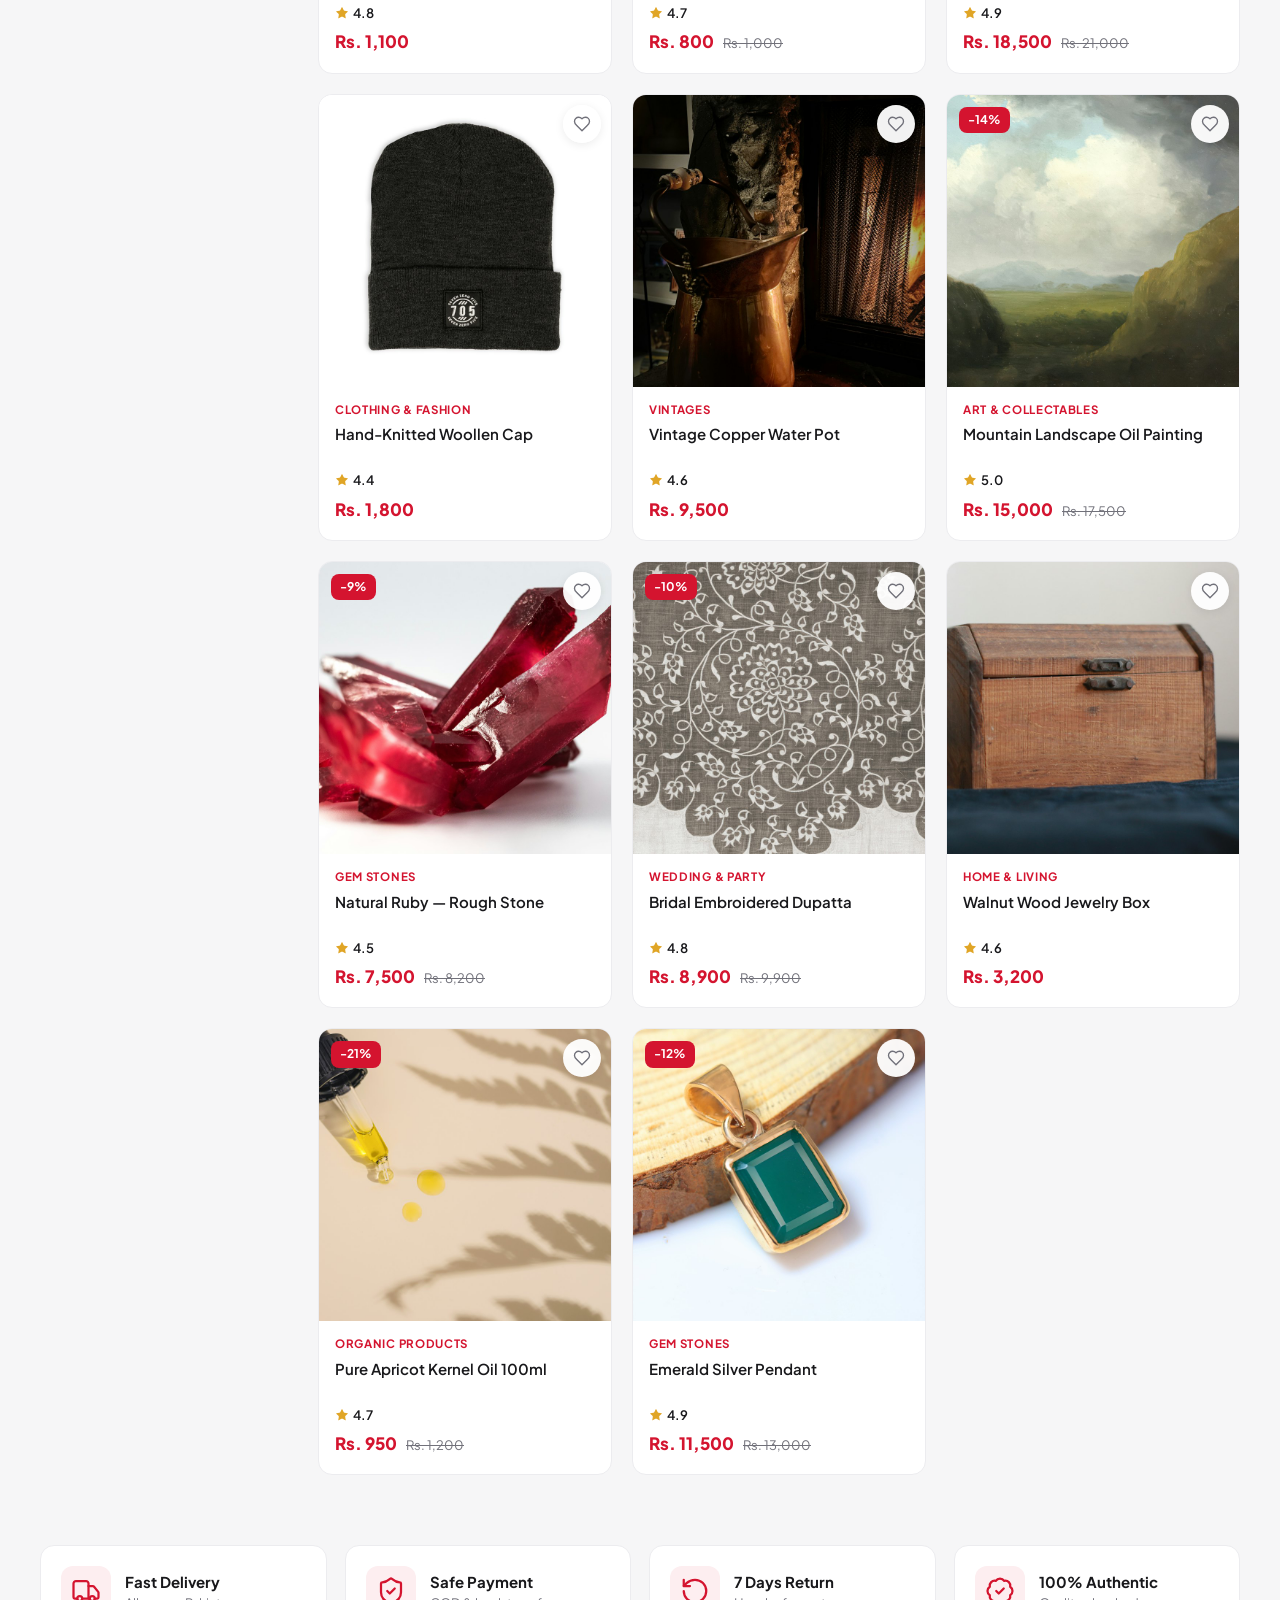
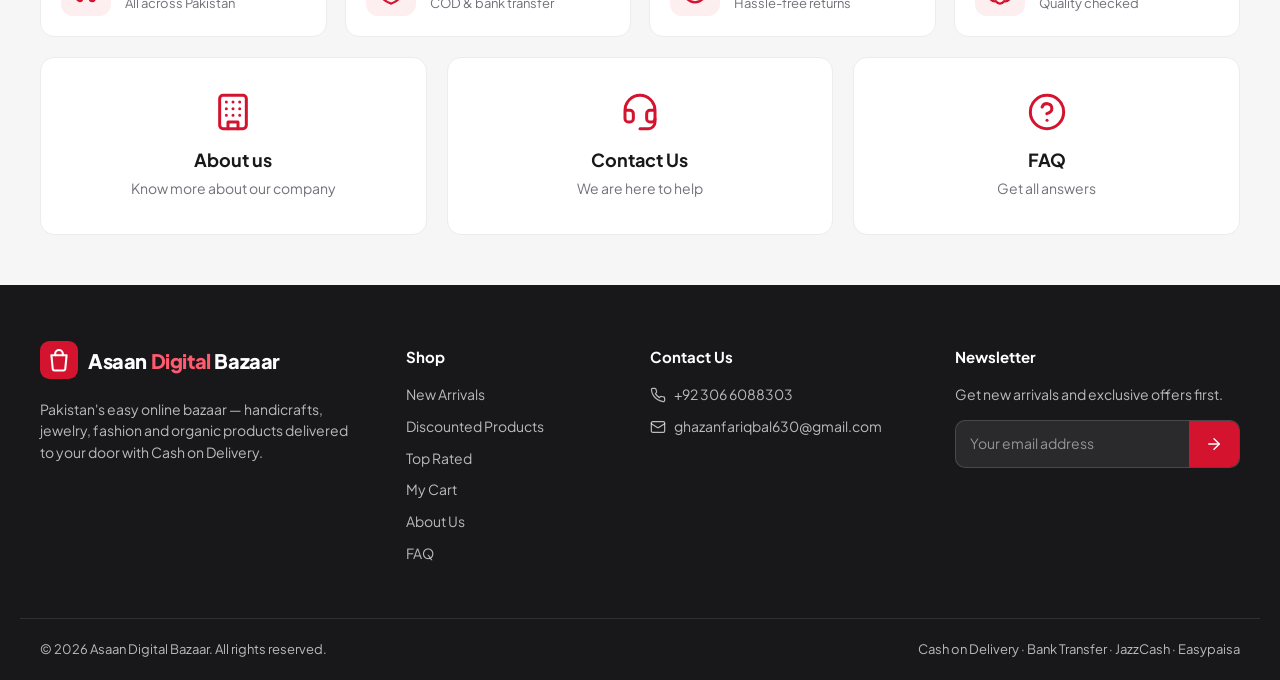
<file: shop.html>
<!DOCTYPE html>
<html lang="en">
<head>
  <meta charset="UTF-8">
  <meta name="viewport" content="width=device-width, initial-scale=1.0">
  <title>Shop | Asaan Digital Bazaar</title>
  <meta name="theme-color" content="#d4142f">
  <link rel="icon" href="data:image/svg+xml,%3Csvg xmlns='http://www.w3.org/2000/svg' viewBox='0 0 40 40'%3E%3Crect width='40' height='40' rx='10' fill='%23d4142f'/%3E%3Cpath d='M12 15h16l-1.4 14.2a2 2 0 0 1-2 1.8h-9.2a2 2 0 0 1-2-1.8z' fill='none' stroke='%23fff' stroke-width='2.2'/%3E%3Cpath d='M16 15v-1.5a4 4 0 0 1 8 0V15' fill='none' stroke='%23fff' stroke-width='2.2'/%3E%3C/svg%3E">
  <link rel="preconnect" href="https://fonts.googleapis.com">
  <link rel="preconnect" href="https://fonts.gstatic.com" crossorigin>
  <link href="https://fonts.googleapis.com/css2?family=Fraunces:ital,opsz,wght@0,9..144,600;1,9..144,600&family=Plus+Jakarta+Sans:wght@400;500;600;700;800&display=swap" rel="stylesheet">
  <link rel="stylesheet" href="css/style.css?v=202610282056">
</head>
<body data-page="shop">
  <header id="header"></header>

  <main class="wrap shop">
    <aside class="filters">
      <h3>Categories</h3>
      <div id="filters" style="display:contents"></div>
    </aside>
    <section>
      <div class="toolbar">
        <div><h1 id="shopTitle">All Products</h1><span class="muted" id="count"></span></div>
        <select id="sort" aria-label="Sort products">
          <option value="default">Sort by: Featured</option>
          <option value="new">Newest first</option>
          <option value="low">Price: low to high</option>
          <option value="high">Price: high to low</option>
          <option value="rating">Top rated</option>
        </select>
      </div>
      <div class="grid" id="shopGrid"></div>
    </section>
  </main>

  <div id="footer"></div>
  <script src="js/data.js?v=202610282056"></script>
  <script src="js/icons.js?v=202610282056"></script>
  <script src="js/app.js?v=202610282056"></script>
</body>
</html>
</file>
<file: css/style.css>
:root {
  --brand: #d4142f;
  --brand-2: #b5102a;
  --brand-dark: #18181b;
  --gold: #18181b;
  --gold-soft: #fdeef0;
  --bg: #f6f6f7;
  --surface: #ffffff;
  --text: #18181b;
  --muted: #71717a;
  --line: #ececef;
  --sale: #d4142f;
  --ok: #1f8a5b;
  --radius: 14px;
  --shadow: 0 1px 2px rgba(16, 24, 20, .04), 0 8px 24px rgba(16, 24, 20, .06);
  --shadow-lg: 0 18px 40px rgba(16, 24, 20, .12);
  --font: "Plus Jakarta Sans", system-ui, -apple-system, "Segoe UI", sans-serif;
  --display: "Fraunces", Georgia, serif;
}
* { box-sizing: border-box; }
html { scroll-behavior: smooth; }
body { margin: 0; font-family: var(--font); background: var(--bg); color: var(--text); line-height: 1.55; font-size: 15px; -webkit-font-smoothing: antialiased; }
a { color: inherit; text-decoration: none; }
img { max-width: 100%; display: block; }
button { font-family: inherit; }
.wrap { max-width: 1240px; margin: 0 auto; padding: 0 20px; }
.muted { color: var(--muted); }
.center { text-align: center; display: flex; gap: 6px; align-items: center; justify-content: center; }
h1, h2, h3 { line-height: 1.2; letter-spacing: -.01em; }
.ic { flex-shrink: 0; vertical-align: middle; }

/* buttons */
.btn { display: inline-flex; align-items: center; justify-content: center; gap: 8px; background: var(--brand); color: #fff; border: 0; padding: 13px 24px; border-radius: 10px; font-weight: 600; font-size: 15px; cursor: pointer; transition: background .2s, transform .1s, box-shadow .2s; }
.btn:hover { background: var(--brand-2); box-shadow: 0 6px 18px rgba(212, 20, 47, .25); }
.btn:active { transform: translateY(1px); }
.btn-gold { background: var(--gold); }
.btn-gold:hover { background: #000; box-shadow: 0 6px 18px rgba(0, 0, 0, .25); }
.btn-ghost { background: rgba(255,255,255,.1); color: #fff; border: 1px solid rgba(255,255,255,.35); }
.btn-ghost:hover { background: rgba(255,255,255,.2); box-shadow: none; }
.btn.full { width: 100%; }
.btn.grow { flex: 1; min-width: 140px; }
.link { background: none; border: 0; font-size: 14px; cursor: pointer; color: var(--muted); padding: 0; display: inline-flex; align-items: center; gap: 6px; font-weight: 500; }
.link:hover { color: var(--brand); }

/* topbar */
.topbar { background: var(--brand-dark); color: rgba(255,255,255,.85); font-size: 13px; }
.topbar .wrap { display: flex; justify-content: space-between; padding: 8px 20px; gap: 16px; }
.topbar span, .topbar a { display: inline-flex; align-items: center; gap: 7px; }
.topbar .ic { color: #ff5a6e; }

/* main header */
.mainbar { background: var(--surface); border-bottom: 1px solid var(--line); }
.mainbar .wrap { display: flex; align-items: center; gap: 28px; padding-top: 18px; padding-bottom: 18px; }
.logo { display: inline-flex; align-items: center; gap: 10px; font-weight: 800; font-size: 20px; color: var(--brand); white-space: nowrap; letter-spacing: -.02em; }
.logo em { font-style: normal; color: var(--text); }
.logo.light { color: #fff; }
.logo.light em { color: #ff5a6e; }
.search { flex: 1; display: flex; border: 1.5px solid var(--line); border-radius: 12px; overflow: hidden; background: var(--bg); transition: border-color .2s, box-shadow .2s; max-width: 640px; }
.search:focus-within { border-color: var(--brand); box-shadow: 0 0 0 4px rgba(212, 20, 47, .08); background: #fff; }
.search input { flex: 1; border: 0; background: transparent; padding: 12px 16px; font: inherit; outline: none; min-width: 0; }
.search button { border: 0; background: var(--brand); color: #fff; padding: 0 20px; cursor: pointer; display: grid; place-items: center; }
.icons { display: flex; align-items: center; gap: 14px; margin-left: auto; }
.icon-btn { position: relative; width: 44px; height: 44px; border-radius: 50%; background: var(--bg); display: grid; place-items: center; color: var(--text); transition: background .2s; }
.icon-btn:hover { background: var(--gold-soft); color: var(--brand); }
.icon-btn b { position: absolute; top: -2px; right: -2px; min-width: 19px; height: 19px; font-size: 11px; background: var(--brand); color: #fff; border-radius: 99px; display: grid; place-items: center; padding: 0 5px; border: 2px solid #fff; }
.cart-btn { display: flex; align-items: center; gap: 10px; }
.cart-label { display: flex; flex-direction: column; line-height: 1.2; }
.cart-label small { color: var(--muted); font-size: 12px; }
.cart-label strong { font-size: 15px; }

/* category bar */
/* header stays pinned while scrolling; only the thin topbar scrolls away (top is set from JS) */
#header { position: sticky; top: 0; z-index: 40; transition: box-shadow .2s; }
#header.scrolled { box-shadow: 0 6px 20px rgba(16, 24, 20, .12); }
.catbar { background: var(--brand); color: #fff; }
.catbar .wrap { display: flex; align-items: center; gap: 30px; overflow-x: auto; scrollbar-width: none; }
.catbar .wrap::-webkit-scrollbar { display: none; }
.catbar a { padding: 14px 0; white-space: nowrap; font-weight: 500; font-size: 14.5px; opacity: .9; border-bottom: 2px solid transparent; }
.catbar a:hover, .catbar a.active { opacity: 1; border-bottom-color: var(--gold); }
.dropdown { position: relative; }
.cat-btn { display: flex; align-items: center; gap: 10px; background: var(--gold); color: #fff; border: 0; font-weight: 600; font-size: 14.5px; padding: 14px 22px; cursor: pointer; white-space: nowrap; }
.menu { display: none; position: fixed; background: #fff; color: var(--text); min-width: 270px; box-shadow: var(--shadow-lg); border-radius: 0 0 12px 12px; z-index: 30; padding: 6px; }
.dropdown:hover .menu, .dropdown:focus-within .menu { display: block; }
.menu a { display: flex; align-items: center; gap: 12px; padding: 11px 14px; border-radius: 8px; opacity: 1; border: 0; font-size: 14px; }
.menu a .ic { color: var(--brand); }
.menu a:hover { background: var(--gold-soft); color: var(--brand); }

/* hero */
.hero { display: grid; grid-template-columns: 1.75fr 1fr; gap: 18px; margin: 24px auto 0; }
.slider { position: relative; overflow: hidden; border-radius: 20px; min-height: 440px; background: #18181b; }
.slide { position: absolute; inset: 0; padding: 56px 64px; color: #fff; display: flex; flex-direction: column; justify-content: center; background-size: cover; background-position: center; opacity: 0; visibility: hidden; transition: opacity .7s, visibility .7s; }
.slide::before { content: ""; position: absolute; inset: 0; background: linear-gradient(90deg, rgba(10,10,12,.85) 0%, rgba(10,10,12,.55) 50%, rgba(10,10,12,.1) 100%); }
.slide > * { position: relative; z-index: 1; transform: translateY(14px); opacity: 0; transition: transform .7s .15s, opacity .7s .15s; }
.slide.active { opacity: 1; visibility: visible; }
.slide.active > * { transform: none; opacity: 1; }
.eyebrow { display: inline-flex; align-items: center; gap: 8px; align-self: flex-start; background: var(--brand); padding: 6px 14px; border-radius: 99px; font-size: 12.5px; font-weight: 700; letter-spacing: .04em; color: #fff; }
.slide h2 { font-family: var(--display); font-weight: 600; font-size: clamp(30px, 4.2vw, 52px); margin: 18px 0 14px; max-width: 540px; letter-spacing: -.02em; line-height: 1.12; }
.slide h2 em { font-style: italic; color: #ff8a99; }
.slide p { max-width: 440px; color: rgba(255,255,255,.85); margin: 0 0 28px; font-size: 16px; }
.hero-cta { display: flex; gap: 12px; flex-wrap: wrap; }
.sl-nav { position: absolute; top: 50%; z-index: 3; width: 44px; height: 44px; margin-top: -22px; border-radius: 50%; border: 0; background: rgba(255,255,255,.15); color: #fff; cursor: pointer; display: grid; place-items: center; backdrop-filter: blur(6px); transition: background .2s; }
.sl-nav:hover { background: var(--brand); }
.sl-nav.prev { left: 14px; transform: scaleX(-1); }
.sl-nav.next { right: 14px; }
.dots { position: absolute; left: 64px; bottom: 26px; z-index: 3; display: flex; gap: 8px; }
.dots button { width: 10px; height: 10px; border-radius: 99px; border: 0; background: rgba(255,255,255,.45); cursor: pointer; padding: 0; transition: width .3s, background .3s; }
.dots button.active { width: 30px; background: #fff; }
.hero-side { display: grid; gap: 18px; }
.promo { border-radius: 20px; padding: 30px; display: flex; flex-direction: column; justify-content: flex-end; position: relative; overflow: hidden; min-height: 190px; transition: transform .25s, box-shadow .25s; }
.promo:hover { transform: translateY(-3px); box-shadow: var(--shadow-lg); }
.promo .ic.bg { position: absolute; right: -10px; top: -10px; opacity: .14; }
.promo small { font-weight: 700; letter-spacing: .08em; text-transform: uppercase; font-size: 11.5px; }
.promo h3 { font-family: var(--display); font-weight: 600; margin: 6px 0 10px; font-size: 26px; }
.promo span { display: inline-flex; align-items: center; gap: 6px; font-weight: 600; font-size: 14px; }
.promo.p1 { background: var(--gold-soft); color: #9b0e22; }
.promo.p1 .ic.bg { color: var(--brand); opacity: .18; }
.promo.p2 { background: #18181b; color: #fff; }
.promo.p2 .ic.bg { color: #fff; opacity: .12; }

/* sections */
.sec { margin: 64px auto; }
.sec-head { display: flex; justify-content: space-between; align-items: flex-end; margin-bottom: 22px; gap: 12px; }
.kicker { display: block; color: var(--brand); font-weight: 700; font-size: 12px; letter-spacing: .12em; text-transform: uppercase; margin-bottom: 6px; }
.sec-title { font-family: var(--display); font-weight: 600; font-size: 30px; margin: 0; }
.sec-head > a { display: inline-flex; align-items: center; gap: 6px; color: var(--brand); font-weight: 600; font-size: 14px; white-space: nowrap; padding: 8px 14px; border: 1px solid var(--line); border-radius: 99px; background: #fff; transition: border-color .2s; }
.sec-head > a:hover { border-color: var(--brand); }

/* categories */
.cat-grid { display: grid; grid-template-columns: repeat(8, 1fr); gap: 14px; }
.cat { background: #fff; border: 1px solid var(--line); border-radius: var(--radius); padding: 22px 10px 18px; text-align: center; display: flex; flex-direction: column; align-items: center; gap: 4px; transition: transform .2s, box-shadow .2s, border-color .2s; }
.cat-ic { width: 60px; height: 60px; border-radius: 50%; background: var(--gold-soft); color: var(--brand); display: grid; place-items: center; margin-bottom: 8px; transition: background .2s, color .2s; }
.cat b { font-size: 13px; font-weight: 600; line-height: 1.3; }
.cat small { color: var(--muted); font-size: 12px; }
.cat:hover { transform: translateY(-4px); box-shadow: var(--shadow); border-color: transparent; }
.cat:hover .cat-ic { background: var(--brand); color: #fff; }

/* product cards */
.grid { display: grid; grid-template-columns: repeat(4, 1fr); gap: 20px; }
.card { background: var(--surface); border: 1px solid var(--line); border-radius: var(--radius); overflow: hidden; display: flex; flex-direction: column; transition: box-shadow .25s, transform .25s, border-color .25s; }
.card:hover { box-shadow: var(--shadow-lg); transform: translateY(-4px); border-color: transparent; }
.card-media { position: relative; overflow: hidden; }
.pimg { aspect-ratio: 1; width: 100%; object-fit: cover; display: grid; place-items: center; transition: transform .5s; }
.card:hover img.pimg { transform: scale(1.05); }
.pimg.ph { background: linear-gradient(145deg, #f3efe7, #e9e3d7); color: #b9ad97; }
.pimg.ph .ic { stroke-width: 1.2; }
.pimg.big .ic { width: 140px; height: 140px; }
.pimg.thumb { width: 84px; border-radius: 10px; }
.pimg.thumb .ic { width: 32px; height: 32px; }
.quick-add { position: absolute; left: 12px; right: 12px; bottom: 12px; display: flex; align-items: center; justify-content: center; gap: 8px; background: var(--brand); color: #fff; border: 0; border-radius: 10px; padding: 11px; font-weight: 600; font-size: 14px; cursor: pointer; transform: translateY(calc(100% + 14px)); transition: transform .3s, background .2s; }
.quick-add:hover { background: var(--brand-2); }
.card:hover .quick-add, .quick-add:focus-visible { transform: none; }
.card-body { padding: 14px 16px 18px; display: flex; flex-direction: column; gap: 5px; flex: 1; }
.pcat { color: var(--brand); font-size: 11.5px; font-weight: 700; letter-spacing: .06em; text-transform: uppercase; }
.pname { font-weight: 600; font-size: 15px; line-height: 1.4; display: -webkit-box; -webkit-line-clamp: 2; -webkit-box-orient: vertical; overflow: hidden; min-height: 42px; }
.pname:hover { color: var(--brand); }
.stars { display: inline-flex; align-items: center; gap: 4px; color: #e0a526; font-size: 13px; }
.stars b { color: var(--text); font-weight: 600; }
.price { font-weight: 800; color: var(--brand); font-size: 17px; margin-top: auto; }
.price s { color: var(--muted); font-weight: 400; font-size: 13px; margin-left: 6px; }
.price.big { font-size: 32px; margin: 18px 0; display: flex; align-items: center; gap: 10px; flex-wrap: wrap; }
.price.big s { font-size: 18px; margin: 0; }
.save { background: #fdecea; color: var(--sale); font-size: 13px; font-weight: 700; padding: 4px 10px; border-radius: 99px; }
.badge-off { position: absolute; top: 12px; left: 12px; background: var(--sale); color: #fff; font-size: 12px; font-weight: 700; padding: 4px 9px; border-radius: 8px; z-index: 2; }
.wish { position: absolute; top: 10px; right: 10px; z-index: 2; width: 38px; height: 38px; border-radius: 50%; border: 0; background: rgba(255,255,255,.95); color: var(--muted); cursor: pointer; display: grid; place-items: center; box-shadow: 0 2px 10px rgba(0,0,0,.08); transition: color .2s, transform .2s; }
.wish:hover { transform: scale(1.08); color: var(--sale); }
.wish.on, .wish-link.on { color: var(--sale); }
.wish.on .ic, .wish-link.on .ic { fill: currentColor; }

/* banner strip */
.strip { position: relative; overflow: hidden; background: linear-gradient(110deg, #18181b 0%, #2c2c31 100%); color: #fff; border-radius: 20px; padding: 40px 48px; display: flex; justify-content: space-between; align-items: center; gap: 24px; flex-wrap: wrap; }
.strip .ic.bg { position: absolute; right: 30%; top: -30px; opacity: .12; }
.strip h2 { font-family: var(--display); font-weight: 600; font-size: 30px; margin: 0 0 6px; }
.strip p { margin: 0; opacity: .85; }
.strip .btn { background: var(--brand); }

/* trust + footer */
.trust { display: grid; grid-template-columns: repeat(4, 1fr); gap: 18px; margin-top: 70px; margin-bottom: 0; padding-bottom: 40px; }
.trust > div { display: flex; align-items: center; gap: 14px; background: #fff; border: 1px solid var(--line); border-radius: var(--radius); padding: 20px; }
.trust .ic { color: var(--brand); background: var(--gold-soft); border-radius: 12px; padding: 10px; width: 50px; height: 50px; }
.trust b { display: block; font-size: 15px; }
.trust small { display: block; font-size: 13px; color: var(--muted); }
.footer { background: var(--brand-dark); color: rgba(255,255,255,.7); padding-top: 56px; font-size: 14px; }
.footer .cols { display: grid; grid-template-columns: 1.6fr 1fr 1.3fr 1.4fr; gap: 40px; }
.footer p { margin: 14px 0 0; max-width: 320px; }
.footer h4 { color: #fff; margin: 4px 0 16px; font-size: 15px; }
.footer .cols a:not(.logo), .footer .addr { display: flex; align-items: center; gap: 8px; margin-bottom: 10px; transition: color .2s; }
.footer .cols a:not(.logo):hover { color: #ff5a6e; }
.newsletter { display: flex; margin-top: 14px; background: rgba(255,255,255,.08); border: 1px solid rgba(255,255,255,.15); border-radius: 10px; overflow: hidden; }
.newsletter input { flex: 1; min-width: 0; padding: 12px 14px; border: 0; background: transparent; color: #fff; font: inherit; outline: none; }
.newsletter input::placeholder { color: rgba(255,255,255,.5); }
.newsletter button { border: 0; background: var(--brand); color: #fff; padding: 0 16px; cursor: pointer; display: grid; place-items: center; }
.copy { display: flex; justify-content: space-between; gap: 12px; flex-wrap: wrap; border-top: 1px solid rgba(255,255,255,.1); margin-top: 44px; padding-top: 20px; padding-bottom: 20px; font-size: 13px; }
.wa-float { position: fixed; right: 22px; bottom: 22px; width: 58px; height: 58px; border-radius: 50%; background: #25d366; display: grid; place-items: center; box-shadow: 0 8px 24px rgba(37, 211, 102, .4); z-index: 50; transition: transform .2s; }
.wa-float:hover { transform: scale(1.08); }

/* page header (shop / cart) */
.page-head { background: #fff; border-bottom: 1px solid var(--line); padding: 28px 0; }
.page-head h1 { font-family: var(--display); font-weight: 600; font-size: 32px; margin: 6px 0 0; }
.crumbs { display: flex; align-items: center; gap: 6px; flex-wrap: wrap; font-size: 13.5px; color: var(--muted); }
.crumbs a:hover { color: var(--brand); }
.crumbs span { color: var(--text); }

/* shop */
.shop { display: grid; grid-template-columns: 250px 1fr; gap: 28px; margin: 28px auto 0; }
.filters { background: #fff; border: 1px solid var(--line); border-radius: var(--radius); padding: 14px; align-self: start; position: sticky; top: calc(var(--header-h, 140px) + 16px); }
.filters h3 { margin: 6px 10px 12px; font-size: 13px; text-transform: uppercase; letter-spacing: .08em; color: var(--muted); }
.filters a { display: flex; align-items: center; gap: 10px; padding: 10px 12px; border-radius: 10px; font-size: 14px; font-weight: 500; transition: background .15s; }
.filters a .ic { color: var(--muted); }
.filters a:hover { background: var(--bg); }
.filters a.active { background: var(--brand); color: #fff; }
.filters a.active .ic { color: #fff; }
.toolbar { display: flex; justify-content: space-between; align-items: center; margin-bottom: 18px; gap: 12px; flex-wrap: wrap; background: #fff; border: 1px solid var(--line); border-radius: var(--radius); padding: 12px 16px; }
.toolbar h1 { margin: 0; font-size: 18px; }
.toolbar small, .toolbar .muted { font-size: 13px; }
select { padding: 9px 12px; border-radius: 10px; border: 1px solid var(--line); font: inherit; font-size: 14px; background: var(--bg); cursor: pointer; }
.shop .grid { grid-template-columns: repeat(3, 1fr); }
.empty { text-align: center; padding: 70px 20px; grid-column: 1 / -1; display: flex; flex-direction: column; align-items: center; gap: 6px; color: var(--muted); }
.empty h2 { color: var(--text); margin: 12px 0 0; font-family: var(--display); font-weight: 600; }
.empty p { margin: 4px 0 18px; }
.empty .ic { color: #c9bfae; }
.empty .ic.ok { color: var(--ok); }

/* product page */
#product > .crumbs { margin: 24px 0 18px; }
.pd { display: grid; grid-template-columns: 1fr 1fr; gap: 48px; background: #fff; border: 1px solid var(--line); border-radius: 20px; padding: 28px; margin-bottom: 64px; }
.pd-img { position: relative; }
.pd-img .pimg { border-radius: 14px; }
.pd-info { display: flex; flex-direction: column; }
.pd h1 { font-family: var(--display); font-weight: 600; margin: 8px 0 12px; font-size: 34px; }
.meta { display: flex; align-items: center; gap: 16px; flex-wrap: wrap; font-size: 14px; }
.stock { color: var(--ok); font-weight: 600; }
.desc { color: #3c4744; margin: 0; }
.qty-row { display: flex; gap: 12px; flex-wrap: wrap; margin: 26px 0 16px; }
.qty { display: inline-flex; align-items: center; border: 1px solid var(--line); border-radius: 10px; overflow: hidden; background: #fff; height: 48px; }
.qty button { width: 40px; height: 100%; border: 0; background: var(--bg); cursor: pointer; display: grid; place-items: center; color: var(--text); }
.qty button:hover { background: var(--gold-soft); }
.qty input { width: 48px; text-align: center; border: 0; font: inherit; font-weight: 600; -moz-appearance: textfield; outline: none; }
.qty input::-webkit-inner-spin-button { -webkit-appearance: none; }
.pd-actions { display: flex; gap: 24px; flex-wrap: wrap; }
.perks { list-style: none; padding: 20px 0 0; margin: 24px 0 0; border-top: 1px solid var(--line); display: grid; gap: 14px; }
.perks li { display: flex; gap: 14px; align-items: center; font-size: 13.5px; color: var(--muted); }
.perks .ic { color: var(--brand); background: var(--gold-soft); border-radius: 10px; padding: 9px; width: 40px; height: 40px; }
.perks b { display: block; color: var(--text); font-size: 14px; }

/* cart */
.cart-layout { display: grid; grid-template-columns: 1fr 400px; gap: 28px; margin: 28px auto 0; align-items: start; }
.cart-items { background: #fff; border: 1px solid var(--line); border-radius: var(--radius); overflow: hidden; }
.cart-head, .citem { display: grid; grid-template-columns: 84px 1fr 130px 110px 30px; gap: 16px; }
.cart-head { padding: 14px 20px; background: var(--bg); font-size: 12px; font-weight: 700; color: var(--muted); text-transform: uppercase; letter-spacing: .06em; }
.cart-head span:first-child { grid-column: 1 / 3; }
.cart-head span:nth-child(2) { grid-column: 3; text-align: center; }
.cart-head span:nth-child(3) { grid-column: 4; text-align: right; }
.citem { align-items: center; padding: 18px 20px; border-top: 1px solid var(--line); }
.cinfo { display: flex; flex-direction: column; gap: 4px; font-size: 14px; }
.cinfo .pname { min-height: 0; }
.citem .qty { height: 40px; justify-self: center; }
.citem .qty button { width: 34px; }
.citem .qty input { width: 36px; }
.ctotal { text-align: right; }
.remove { border: 0; background: none; color: var(--muted); cursor: pointer; display: grid; place-items: center; width: 30px; height: 30px; border-radius: 50%; }
.remove:hover { color: var(--sale); background: #fdecea; }
.summary { background: #fff; border: 1px solid var(--line); border-radius: var(--radius); padding: 24px; position: sticky; top: calc(var(--header-h, 140px) + 16px); }
.summary h3 { margin: 0 0 14px; font-size: 17px; }
.summary h3:not(:first-child) { margin-top: 28px; }
.summary .row { display: flex; justify-content: space-between; padding: 7px 0; font-size: 14.5px; }
.summary .free { color: var(--ok); }
.note { background: var(--gold-soft); color: #9b0e22; font-size: 13px; padding: 10px 12px; border-radius: 8px; margin: 6px 0; }
.summary .total { border-top: 1px dashed var(--line); margin-top: 10px; padding-top: 14px; font-weight: 800; font-size: 20px; color: var(--brand); }
#checkout { display: grid; gap: 10px; }
#checkout input:not([type=radio]), #checkout textarea { width: 100%; padding: 12px 14px; border: 1.5px solid var(--line); border-radius: 10px; font: inherit; font-size: 14.5px; outline: none; transition: border-color .2s, box-shadow .2s; background: var(--bg); }
#checkout input:focus, #checkout textarea:focus { border-color: var(--brand); box-shadow: 0 0 0 4px rgba(212, 20, 47, .08); background: #fff; }
.radio { display: flex; gap: 12px; align-items: flex-start; padding: 12px 14px; border: 1.5px solid var(--line); border-radius: 10px; cursor: pointer; transition: border-color .2s, background .2s; }
.radio:has(input:checked) { border-color: var(--brand); background: #fff5f6; }
.radio input { accent-color: var(--brand); margin-top: 3px; }
.radio b { display: block; font-size: 14px; }
.radio small { color: var(--muted); font-size: 12.5px; }
#checkout .btn { margin-top: 6px; padding: 15px; background: #1fa855; }
#checkout .btn:hover { background: #1a9149; }

#toast { position: fixed; left: 50%; bottom: 30px; transform: translate(-50%, 120px); display: flex; align-items: center; gap: 10px; background: var(--text); color: #fff; padding: 13px 20px; border-radius: 12px; opacity: 0; transition: .35s; z-index: 60; max-width: calc(100% - 32px); box-shadow: var(--shadow-lg); font-size: 14px; }
#toast .ic { color: #5fd49b; }
#toast.show { transform: translate(-50%, 0); opacity: 1; }

/* responsive */
@media (max-width: 1100px) {
  .cat-grid { grid-template-columns: repeat(4, 1fr); }
  .grid { grid-template-columns: repeat(3, 1fr); }
  .shop .grid { grid-template-columns: repeat(2, 1fr); }
}
@media (max-width: 900px) {
  .hero { grid-template-columns: 1fr; }
  .hero-side { grid-template-columns: 1fr 1fr; }
  .shop { grid-template-columns: 1fr; }
  .filters { position: static; display: flex; overflow-x: auto; gap: 8px; padding: 10px; scrollbar-width: none; }
  .filters h3 { display: none; }
  .filters a { white-space: nowrap; border: 1px solid var(--line); flex-shrink: 0; }
  .shop .grid { grid-template-columns: repeat(3, 1fr); }
  .cart-layout { grid-template-columns: 1fr; }
  .summary { position: static; }
  .pd { grid-template-columns: 1fr; gap: 24px; }
  .trust { grid-template-columns: 1fr 1fr; }
  .footer .cols { grid-template-columns: 1fr 1fr; }
}
@media (max-width: 680px) {
  body { font-size: 14px; }
  .wrap { padding: 0 16px; }
  .hide-sm { display: none !important; }
  .topbar .wrap { justify-content: center; padding: 7px 16px; }
  .topbar .wrap > a { display: none; }
  .mainbar .wrap { flex-wrap: wrap; gap: 12px; padding-top: 14px; padding-bottom: 14px; }
  .logo { font-size: 17px; }
  .logo svg { width: 34px; height: 34px; }
  .icons { gap: 8px; }
  .icon-btn { width: 40px; height: 40px; }
  .search { order: 3; flex-basis: 100%; max-width: none; }
  .catbar .wrap { gap: 22px; padding-left: 0; }
  .cat-btn { padding: 13px 16px; }
  .hero { margin-top: 16px; }
  .hero-side { grid-template-columns: 1fr; }
  .promo { min-height: 150px; padding: 24px; border-radius: 16px; }
  .sec { margin: 44px auto; }
  .sec-title { font-size: 24px; }
  .grid, .shop .grid { grid-template-columns: repeat(2, 1fr); gap: 12px; }
  .cat-grid { grid-template-columns: repeat(4, 1fr); gap: 8px; }
  .cat { padding: 14px 4px 12px; }
  .cat-ic { width: 46px; height: 46px; }
  .cat-ic .ic { width: 22px; height: 22px; }
  .cat b { font-size: 11px; }
  .cat small { display: none; }
  .card-body { padding: 10px 12px 14px; }
  .pname { font-size: 13.5px; min-height: 38px; }
  .price { font-size: 15px; }
  .price s { display: block; margin: 0; }
  .quick-add { transform: none; position: static; width: 100%; border-radius: 0; padding: 10px; font-size: 13px; }
  .wish { width: 34px; height: 34px; }
  .strip { padding: 28px 24px; }
  .strip h2 { font-size: 22px; }
  .pd { padding: 16px; border-radius: 16px; }
  .pd h1 { font-size: 26px; }
  .price.big { font-size: 26px; }
  .trust { grid-template-columns: 1fr; gap: 10px; }
  .footer .cols { grid-template-columns: 1fr; gap: 28px; }
  .page-head h1 { font-size: 26px; }
  .cart-head { display: none; }
  .citem { grid-template-columns: 70px 1fr auto; gap: 8px 12px; padding: 14px; }
  .citem > a { grid-row: span 2; }
  .pimg.thumb { width: 70px; }
  .citem .qty { grid-column: 2; justify-self: start; height: 36px; }
  .citem .ctotal { grid-column: 3; grid-row: 2; }
  .citem .remove { grid-column: 3; grid-row: 1; justify-self: end; align-self: start; }
  .summary { padding: 18px; }
}

/* feature strip under hero */
.features { display: grid; grid-template-columns: repeat(4, 1fr); background: #fff; border: 1px solid var(--line); border-radius: var(--radius); margin-top: 18px; }
.features > div { display: flex; align-items: center; gap: 14px; padding: 20px 22px; }
.features > div + div { border-left: 1px solid var(--line); }
.features .ic { color: var(--brand); flex-shrink: 0; }
.features b { display: block; font-size: 14.5px; }
.features small { color: var(--muted); font-size: 12.5px; }

/* flash sale */
.flash { background: linear-gradient(135deg, var(--brand) 0%, #9b0e22 100%); border-radius: 20px; padding: 32px; }
.flash-head { display: flex; align-items: center; gap: 24px; flex-wrap: wrap; margin-bottom: 24px; color: #fff; }
.kicker.light { color: rgba(255,255,255,.75); }
.flash-head .btn { margin-left: auto; }
.countdown { display: flex; align-items: center; gap: 8px; }
.countdown .ends { font-size: 13px; font-weight: 600; opacity: .85; margin-right: 4px; }
.cd { background: #fff; color: var(--brand); border-radius: 10px; min-width: 56px; padding: 6px 8px; text-align: center; line-height: 1.1; }
.cd b { display: block; font-size: 20px; font-weight: 800; }
.cd small { font-size: 10.5px; color: var(--muted); font-weight: 600; text-transform: uppercase; }
.flash .card { border-color: transparent; }

/* sellers */
.sellers { display: grid; grid-template-columns: repeat(6, 1fr); gap: 14px; }
.seller { background: #fff; border: 1px solid var(--line); border-radius: var(--radius); padding: 22px 12px; text-align: center; display: flex; flex-direction: column; align-items: center; gap: 6px; transition: box-shadow .2s, transform .2s; }
.seller:hover { box-shadow: var(--shadow); transform: translateY(-3px); }
.seller b { font-size: 14px; }
.seller small { color: var(--muted); font-size: 12.5px; display: flex; align-items: center; gap: 4px; }
.avatar { width: 58px; height: 58px; border-radius: 50%; background: var(--gold-soft); color: var(--brand); display: grid; place-items: center; font-weight: 800; font-size: 18px; margin-bottom: 4px; border: 2px solid #fff; box-shadow: 0 0 0 2px var(--brand); }
.avatar.sm { width: 40px; height: 40px; font-size: 15px; margin: 0; box-shadow: none; }

/* reviews */
.reviews { display: grid; grid-template-columns: repeat(3, 1fr); gap: 18px; }
.review { margin: 0; background: #fff; border: 1px solid var(--line); border-radius: var(--radius); padding: 24px; display: flex; flex-direction: column; gap: 14px; }
.review blockquote { margin: 0; color: #3f3f46; }
.review figcaption { display: flex; align-items: center; gap: 12px; margin-top: auto; }
.review figcaption b { display: block; font-size: 14px; }
.review figcaption small { color: var(--muted); font-size: 12.5px; }

/* gallery */
.insta { display: grid; grid-template-columns: repeat(8, 1fr); gap: 8px; }
.insta a { position: relative; border-radius: 10px; overflow: hidden; }
.insta a span { position: absolute; inset: 0; background: rgba(212, 20, 47, .7); color: #fff; display: grid; place-items: center; opacity: 0; transition: opacity .25s; }
.insta a:hover span { opacity: 1; }

/* mobile menu */
.burger { display: none; border: 0; background: none; padding: 6px; margin-left: -6px; cursor: pointer; color: var(--text); }
.drawer-bg { position: fixed; inset: 0; background: rgba(0,0,0,.45); z-index: 70; opacity: 0; visibility: hidden; transition: .25s; }
.drawer { position: fixed; top: 0; left: 0; bottom: 0; width: min(320px, 86vw); background: #fff; z-index: 71; transform: translateX(-100%); transition: transform .3s ease; display: flex; flex-direction: column; }
.drawer-open .drawer { transform: none; }
.drawer-open .drawer-bg { opacity: 1; visibility: visible; }
.drawer-open { overflow: hidden; }
.drawer-head { display: flex; align-items: center; justify-content: space-between; padding: 16px; border-bottom: 1px solid var(--line); }
.drawer-head .logo { font-size: 16px; }
.drawer-head .logo svg { width: 32px; height: 32px; }
.drawer-head button { border: 0; background: var(--bg); border-radius: 50%; width: 38px; height: 38px; display: grid; place-items: center; cursor: pointer; }
.drawer nav { overflow-y: auto; flex: 1; padding: 8px; }
.drawer nav a { display: flex; align-items: center; gap: 12px; padding: 12px; border-radius: 10px; font-weight: 500; }
.drawer nav a .ic { color: var(--brand); }
.drawer nav a:active, .drawer nav a:hover { background: var(--gold-soft); }
.drawer h4 { margin: 14px 12px 6px; font-size: 12px; text-transform: uppercase; letter-spacing: .08em; color: var(--muted); }
.drawer-foot { border-top: 1px solid var(--line); padding: 14px 20px; display: grid; gap: 8px; font-size: 13.5px; color: var(--muted); }
.drawer-foot a { display: flex; gap: 8px; align-items: center; }
.tabbar { display: none; }

@media (max-width: 1100px) {
  .sellers { grid-template-columns: repeat(3, 1fr); }
  .insta { grid-template-columns: repeat(4, 1fr); }
}
@media (max-width: 900px) {
  .features { grid-template-columns: 1fr 1fr; }
  .features > div:nth-child(3) { border-left: 0; }
  .features > div:nth-child(n+3) { border-top: 1px solid var(--line); }
  .reviews { grid-template-columns: 1fr; }
}
@media (max-width: 680px) {
  body { padding-bottom: 64px; }
  .burger { display: grid; }
  .catbar { display: none; }
  .wa-float { display: none; }
  .slider { min-height: 380px; border-radius: 16px; }
  .slide { padding: 28px 24px 56px; justify-content: flex-end; }
  .slide::before { background: linear-gradient(0deg, rgba(10,10,12,.88) 0%, rgba(10,10,12,.45) 60%, rgba(10,10,12,.15) 100%); }
  .slide p { font-size: 14px; margin-bottom: 18px; }
  .sl-nav { display: none; }
  .dots { left: 24px; bottom: 20px; }
  .features > div { padding: 14px; gap: 10px; }
  .features .ic { width: 22px; height: 22px; }
  .features b { font-size: 13px; }
  .features small { font-size: 11.5px; }
  .flash { padding: 20px 14px; border-radius: 16px; }
  .flash-head { gap: 14px; }
  .flash-head .btn { margin-left: 0; padding: 10px 16px; }
  .cd { min-width: 46px; }
  .cd b { font-size: 17px; }
  .countdown .ends { display: none; }
  .sellers { grid-template-columns: repeat(2, 1fr); gap: 10px; }
  .insta { grid-template-columns: repeat(4, 1fr); gap: 6px; }
  .tabbar { display: grid; grid-template-columns: repeat(4, 1fr); position: fixed; left: 0; right: 0; bottom: 0; z-index: 60; background: #fff; border-top: 1px solid var(--line); box-shadow: 0 -4px 16px rgba(0,0,0,.06); padding-bottom: env(safe-area-inset-bottom); }
  .tabbar a, .tabbar button { display: flex; flex-direction: column; align-items: center; gap: 2px; padding: 8px 0 7px; font-size: 11px; font-weight: 600; color: var(--muted); border: 0; background: none; cursor: pointer; font-family: inherit; }
  .tabbar .on { color: var(--brand); }
  .tabbar .wa { color: #1fa855; }
  .tabbar i { position: relative; font-style: normal; display: grid; }
  .tabbar i b { position: absolute; top: -5px; right: -9px; min-width: 17px; height: 17px; font-size: 10px; background: var(--brand); color: #fff; border-radius: 99px; display: grid; place-items: center; padding: 0 4px; }
  #toast { bottom: 80px; }
}

/* about / contact / faq cards above footer */
.info-cards { display: grid; grid-template-columns: repeat(3, 1fr); gap: 20px; padding-bottom: 50px; }
.info-cards a { background: #fff; border: 1px solid var(--line); border-radius: var(--radius); padding: 34px 20px; text-align: center; display: flex; flex-direction: column; align-items: center; gap: 4px; transition: box-shadow .2s, transform .2s, border-color .2s; }
.info-cards .ic { color: var(--brand); margin-bottom: 10px; }
.info-cards b { font-size: 18px; }
.info-cards small { color: var(--muted); font-size: 14px; }
.info-cards a:hover { box-shadow: var(--shadow); transform: translateY(-3px); border-color: transparent; }
.trust { padding-bottom: 20px; }

/* text pages */
.page-body { max-width: 860px; margin: 32px auto 0; background: #fff; border: 1px solid var(--line); border-radius: 20px; padding: 40px; }
.page-body h2 { font-family: var(--display); font-weight: 600; font-size: 24px; margin: 28px 0 10px; }
.page-body h2:first-child { margin-top: 0; }
.page-body p, .page-body li { color: #3f3f46; }
.page-body ul { padding-left: 20px; }
.contact-grid { display: grid; grid-template-columns: repeat(2, 1fr); gap: 14px; margin: 18px 0 28px; }
.contact-grid a, .contact-grid div { display: flex; gap: 14px; align-items: center; padding: 18px; border: 1px solid var(--line); border-radius: 12px; }
.contact-grid .ic { color: var(--brand); background: var(--gold-soft); border-radius: 10px; padding: 9px; width: 42px; height: 42px; }
.contact-grid b { display: block; }
.contact-grid small { color: var(--muted); }
.contact-form { display: grid; gap: 10px; }
.contact-form input, .contact-form textarea { width: 100%; padding: 12px 14px; border: 1.5px solid var(--line); border-radius: 10px; font: inherit; background: var(--bg); outline: none; }
.contact-form input:focus, .contact-form textarea:focus { border-color: var(--brand); background: #fff; }
.faq details { border: 1px solid var(--line); border-radius: 12px; margin-bottom: 10px; overflow: hidden; }
.faq summary { padding: 16px 18px; font-weight: 600; cursor: pointer; list-style: none; display: flex; justify-content: space-between; gap: 12px; }
.faq summary::-webkit-details-marker { display: none; }
.faq summary::after { content: "+"; color: var(--brand); font-size: 22px; line-height: 1; }
.faq details[open] summary::after { content: "−"; }
.faq details[open] summary { background: var(--gold-soft); }
.faq details p { margin: 0; padding: 14px 18px 18px; }
@media (max-width: 680px) {
  .info-cards { grid-template-columns: 1fr; gap: 10px; }
  .info-cards a { padding: 20px; flex-direction: row; text-align: left; gap: 14px; }
  .info-cards a .ic { margin: 0; width: 32px; height: 32px; }
  .info-cards a b { font-size: 16px; }
  .info-cards a small { display: none; }
  .page-body { padding: 22px 18px; margin-top: 18px; }
  .contact-grid { grid-template-columns: 1fr; }
}

/* share buttons on product page */
.share { display: flex; align-items: center; gap: 8px; flex-wrap: wrap; margin-top: 18px; }
.share-label { display: inline-flex; align-items: center; gap: 6px; font-size: 14px; font-weight: 600; color: var(--muted); margin-right: 4px; }
.sh { width: 38px; height: 38px; border-radius: 50%; border: 0; display: grid; place-items: center; color: #fff; cursor: pointer; transition: transform .15s, filter .15s; }
.sh:hover { transform: translateY(-2px); filter: brightness(1.08); }
.sh svg { fill: currentColor; }
.sh .ic { fill: none; }
.sh-whatsapp { background: #25d366; }
.sh-facebook { background: #1877f2; }
.sh-x { background: #000; }
.sh-telegram { background: #229ed9; }
.sh-pinterest { background: #e60023; }
.sh-email { background: #6b7280; }
.sh-copy, .sh-more { background: var(--bg); color: var(--text); border: 1px solid var(--line); }
.sh-copy.ok { background: var(--ok); color: #fff; border-color: var(--ok); }

/* size options */
.sizes { display: flex; align-items: center; gap: 8px; flex-wrap: wrap; margin: -6px 0 18px; }
.sizes span { font-size: 14px; font-weight: 600; color: var(--muted); margin-right: 6px; }
.size { padding: 9px 18px; border: 1.5px solid var(--line); border-radius: 10px; background: #fff; font-weight: 600; font-size: 14px; cursor: pointer; transition: border-color .15s, background .15s; }
.size:hover { border-color: var(--brand); }
.size.on { border-color: var(--brand); background: var(--gold-soft); color: var(--brand); }
.price .from { display: block; font-size: 12px; font-weight: 600; color: var(--muted); margin-bottom: 2px; }
.total-line { margin: 20px 0 -8px; font-size: 16px; font-weight: 600; color: var(--muted); }
.total-line b { color: var(--brand); font-size: 22px; font-weight: 800; margin-left: 6px; }


.pd { margin-top: 20px; }

/* product page: photo | details | side panel — everything in one view on desktop */
.pd-side { display: grid; gap: 16px; align-content: start; }
.pd-side .perks { margin: 0; padding: 6px 16px; border: 1px solid var(--line); border-radius: 12px; gap: 0; }
.pd-side .perks li { padding: 12px 0; }
.pd-side .perks li + li { border-top: 1px solid var(--line); }
.seller-box { border: 1px solid var(--line); border-radius: 12px; padding: 20px; display: flex; flex-direction: column; align-items: center; gap: 4px; text-align: center; }
.seller-box small { color: var(--muted); margin-bottom: 12px; }
.seller-box .btn { background: #1fa855; }
.seller-box .btn:hover { background: #1a9149; }
@media (min-width: 1101px) {
  .pd { grid-template-columns: 380px minmax(0, 1fr) 270px; gap: 32px; padding: 24px; align-items: start; margin-top: 20px; }
  .pd h1 { font-size: 26px; margin: 4px 0 8px; }
  .pd .meta { font-size: 13.5px; }
  .price.big { font-size: 28px; margin: 12px 0; }
  .sizes { margin: 0 0 12px; }
  .size { padding: 7px 16px; }
  .desc { font-size: 14.5px; line-height: 1.5; }
  .total-line { margin: 14px 0 -4px; }
  .total-line b { font-size: 20px; }
  .qty-row { margin: 14px 0 12px; }
  .qty { height: 46px; }
  .qty-row .btn { padding: 12px 16px; min-width: 120px; }
  .share { margin-top: 12px; }
  .sh { width: 34px; height: 34px; }
}
@media (min-width: 901px) and (max-width: 1100px) {
  .pd { grid-template-columns: 1fr 1fr; }
  .pd-side { grid-column: 1 / -1; grid-template-columns: 1fr 1fr; }
}
</file>
